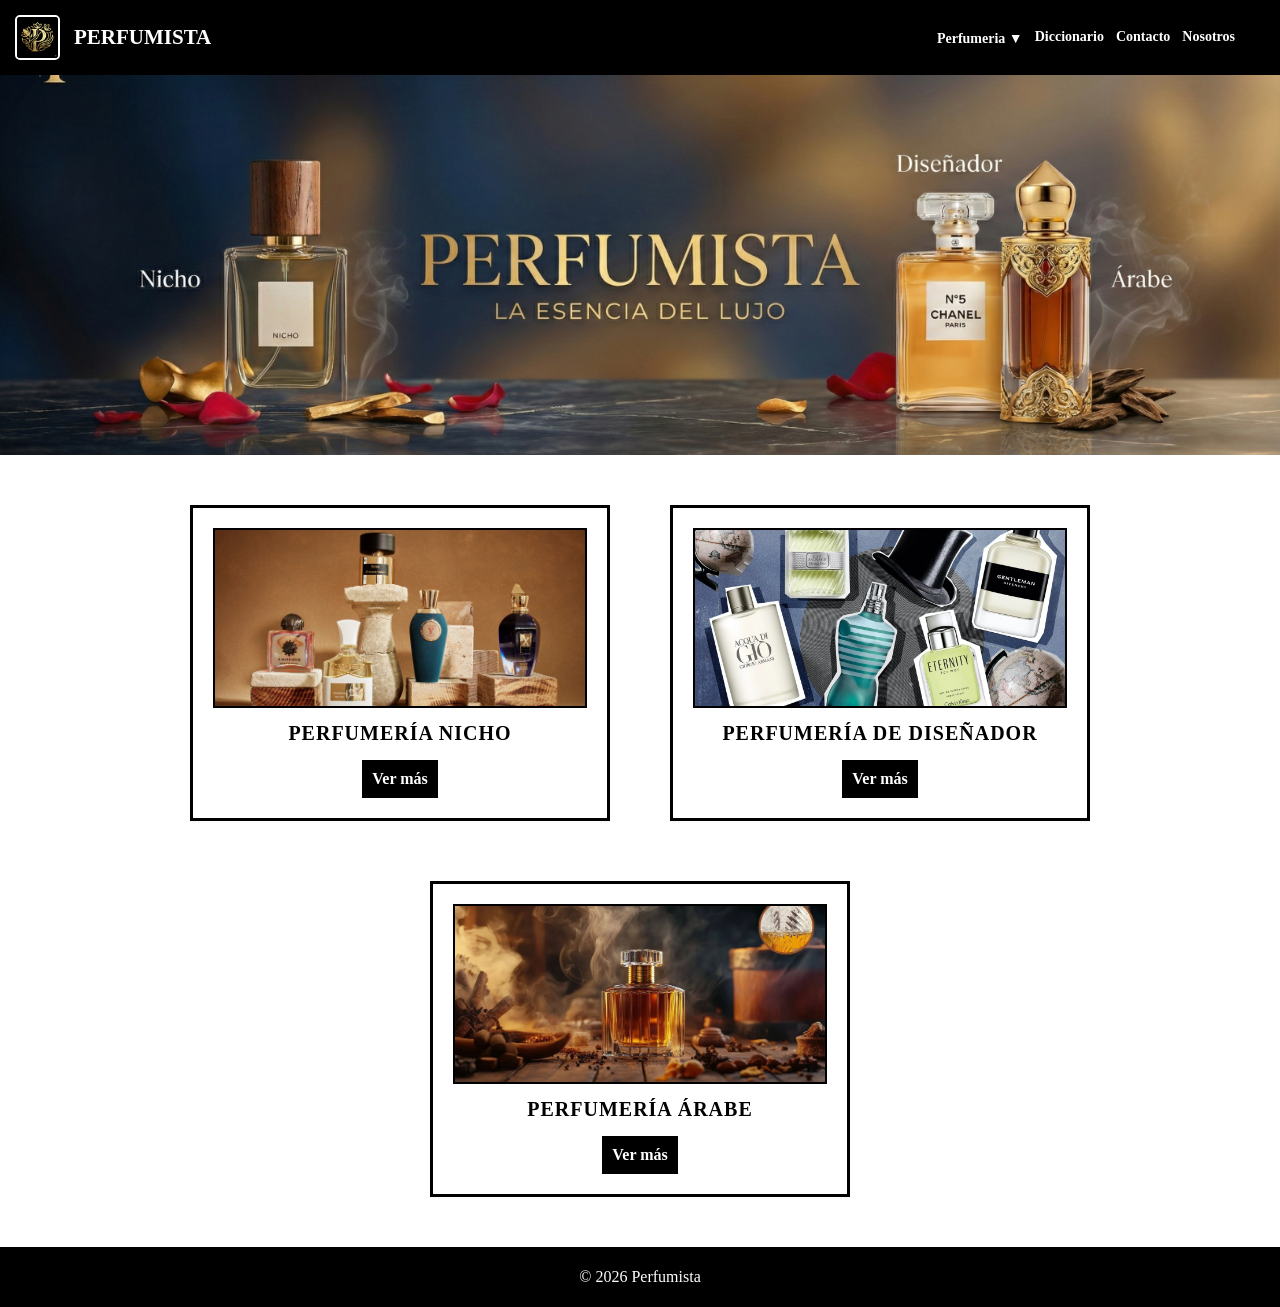
<file: index.html>
<!DOCTYPE html>
<html>
<head>
    <meta charset="UTF-8">
    <title>Inicio</title>
    <link rel="stylesheet" href="styles.css">
</head>

<body>

<header class="encabezado">
    <div class="encabezado-logo-contenedor">
        <img src="logo.png" class="encabezado-imagen">
        <div class="encabezado-logo"><a href="index.html">PERFUMISTA</a></div>
    </div>

<nav class="encabezado-menu">
    
    <div class="desplegable">
        <a href="#"> Perfumeria ▼</a>
        <ul class="submenu">
            <li><a href="familias olfativas.html">Familias</a></li>
            <li><a href="perfumistas.html">Perfumistas</a></li>
        </ul>
    </div>

    <a href="diccionario.html">Diccionario</a>
    <a href="Contacto.html">Contacto</a>
    <a href="sobre-nosotros.html">Nosotros</a>

</nav>
</header>



<section class="inicio-banner">
    <div class="slider-marco">
        <div class="slider-imagenes">
            <img src="banner1.png">
            <img src="banner2.png">
            <img src="banner3.png">
            <img src="banner4.png">
            <img src="banner5.png">
        </div>
    </div>
</section>




    <section>
        <div class="inicio">

<section>
    <div class="inicio">

        <article class="inicio-tarjeta">
            <img src="nicho.jpg" class="inicio-imagen">
            <h2>Perfumería Nicho</h2>
            <a href="categoria-nicho.html" class="inicio-boton">Ver más</a>
        </article>

        <article class="inicio-tarjeta">
            <img src="diseñador.jpg" class="inicio-imagen">
            <h2>Perfumería de Diseñador</h2>
            <a href="categoria-Diseñador.html" class="inicio-boton">Ver más</a>
        </article>

        <article class="inicio-tarjeta">
            <img src="arabe.jpg" class="inicio-imagen">
            <h2>Perfumería Árabe</h2>
            <a href="categoria-Arabe.html" class="inicio-boton">Ver más</a>
        </article>

    </div>
</section>


        </div>
    </section>



    <footer class="pie">
        <p>© 2026 Perfumista</p>
    </footer>

</body>
</html>
</file>
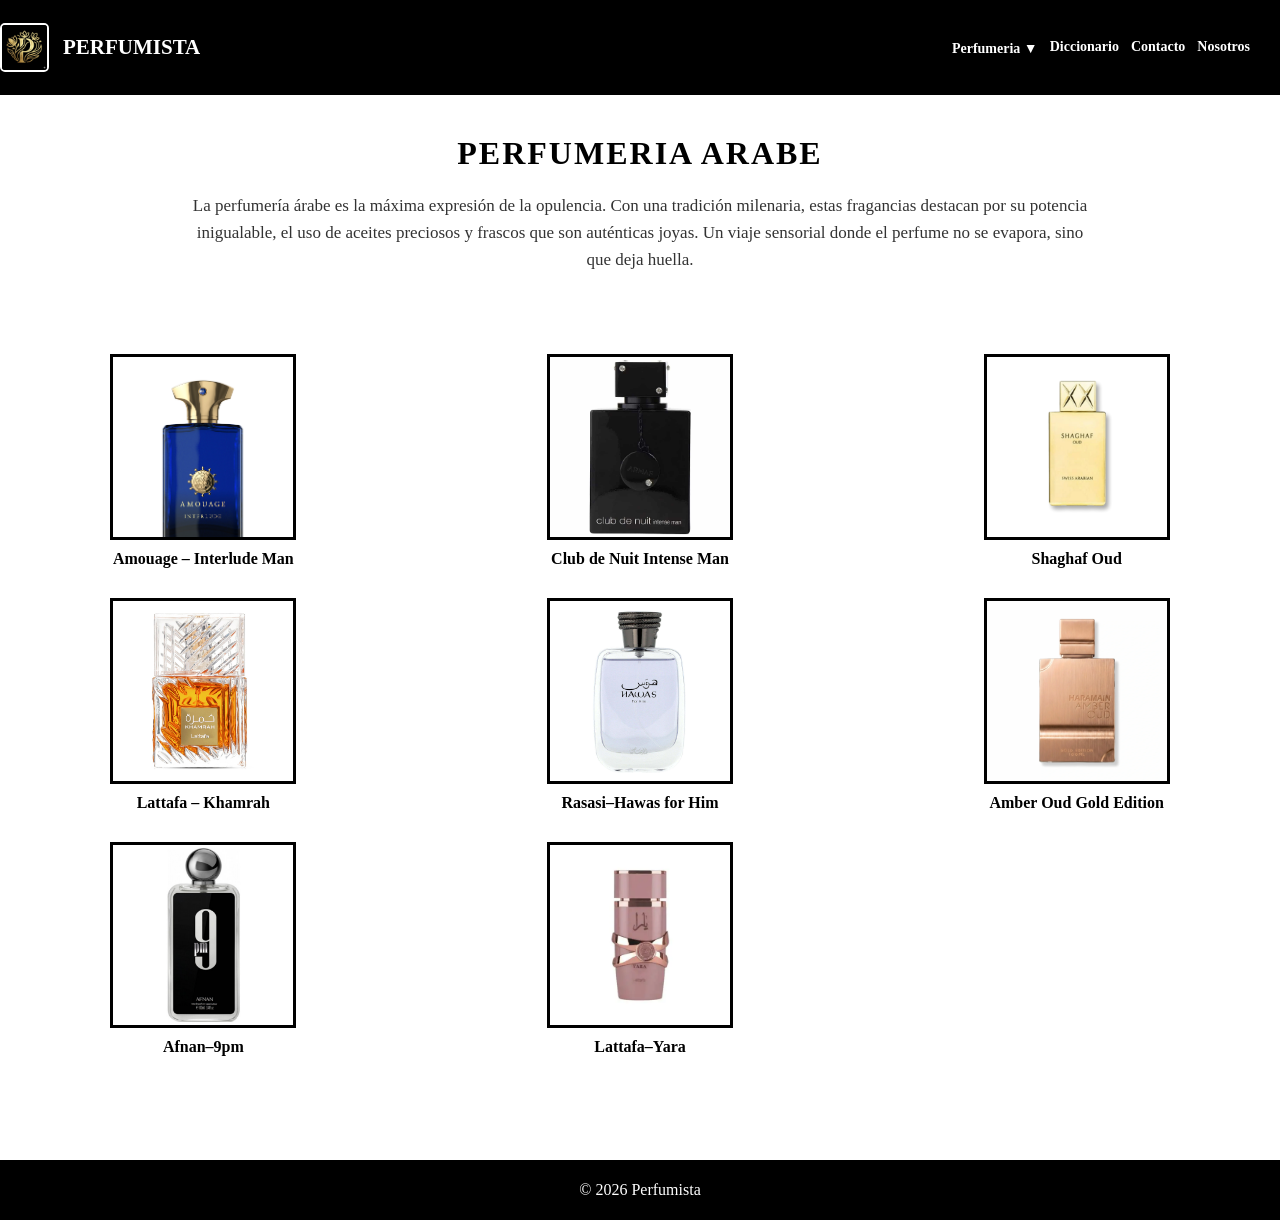
<file: categoria-Arabe.html>
<!DOCTYPE html>
<html>
<head>
    <meta charset="UTF-8">
    <title>Categoria Arabe</title>
    <link rel="stylesheet" href="categoria.css">
</head>
<body>

<header class="encabezado">
    <div class="encabezado-logo-contenedor">
        <img src="logo.png" class="encabezado-imagen">
        <div class="encabezado-logo"><a href="index.html">PERFUMISTA</a></div>
    </div>

<nav class="encabezado-menu">
    
    <div class="desplegable">
        <a href="#"> Perfumeria ▼</a>
        <ul class="submenu">
            <li><a href="familias olfativas.html">Familias</a></li>
            <li><a href="perfumistas.html">Perfumistas</a></li>
        </ul>
    </div>

    <a href="diccionario.html">Diccionario</a>
    <a href="Contacto.html">Contacto</a>
    <a href="sobre-nosotros.html">Nosotros</a>

</nav>
</header>

<section class="categoria-texto">
    <h2>Perfumeria Arabe</h2>
    <p>La perfumería árabe es la máxima expresión de la opulencia. 
        Con una tradición milenaria, estas fragancias destacan por su potencia inigualable, el uso de aceites preciosos y frascos que son auténticas joyas. 
        Un viaje sensorial donde el perfume no se evapora, sino que deja huella.</p>
</section>

<section class="categoria-imagenes">

    <div>
        <div class="cuadro-categoria">
            <img src="Amouage – Interlude Man.jpg" class="imagen-categoria">
        </div>
        <p class="texto-debajo">Amouage – Interlude Man</p>
    </div>

    <div >
        <div class="cuadro-categoria">
            <img src="Armaf – Club de Nuit Intense Man.jpeg" class="imagen-categoria">
        </div>
        <p class="texto-debajo">Club de Nuit Intense Man</p>
    </div>

    <div>
        <div class="cuadro-categoria">
            <img src="Swiss Arabian – Shaghaf Oud.png" class="imagen-categoria">
        </div>
        <p class="texto-debajo">Shaghaf Oud</p>
    </div>

    <div>
        <div class="cuadro-categoria">
            <img src="Lattafa – Khamrah.jpg" class="imagen-categoria">
        </div>
        <p class="texto-debajo">Lattafa – Khamrah</p>
    </div>

        <div>
        <div class="cuadro-categoria">
            <img src="Rasasi – Hawas for Him.jpeg" class="imagen-categoria">
        </div>
        <p class="texto-debajo">Rasasi–Hawas for Him</p>
    </div>

        <div>
        <div class="cuadro-categoria">
            <img src="Amber Oud Gold Edition.jpg" class="imagen-categoria">
        </div>
        <p class="texto-debajo">Amber Oud Gold Edition</p>
    </div>

        <div>
        <div class="cuadro-categoria">
            <img src="9 pm.jpg" class="imagen-categoria">
        </div>
        <p class="texto-debajo">Afnan–9pm</p>
    </div>

        <div>
        <div class="cuadro-categoria">
            <img src="Lattafa – Yara.jpg" class="imagen-categoria">
        </div>
        <p class="texto-debajo">Lattafa–Yara</p>
    </div>



</section>

<footer class="pie">
    <p>© 2026 Perfumista</p>
</footer>

</body>
</html>
</file>
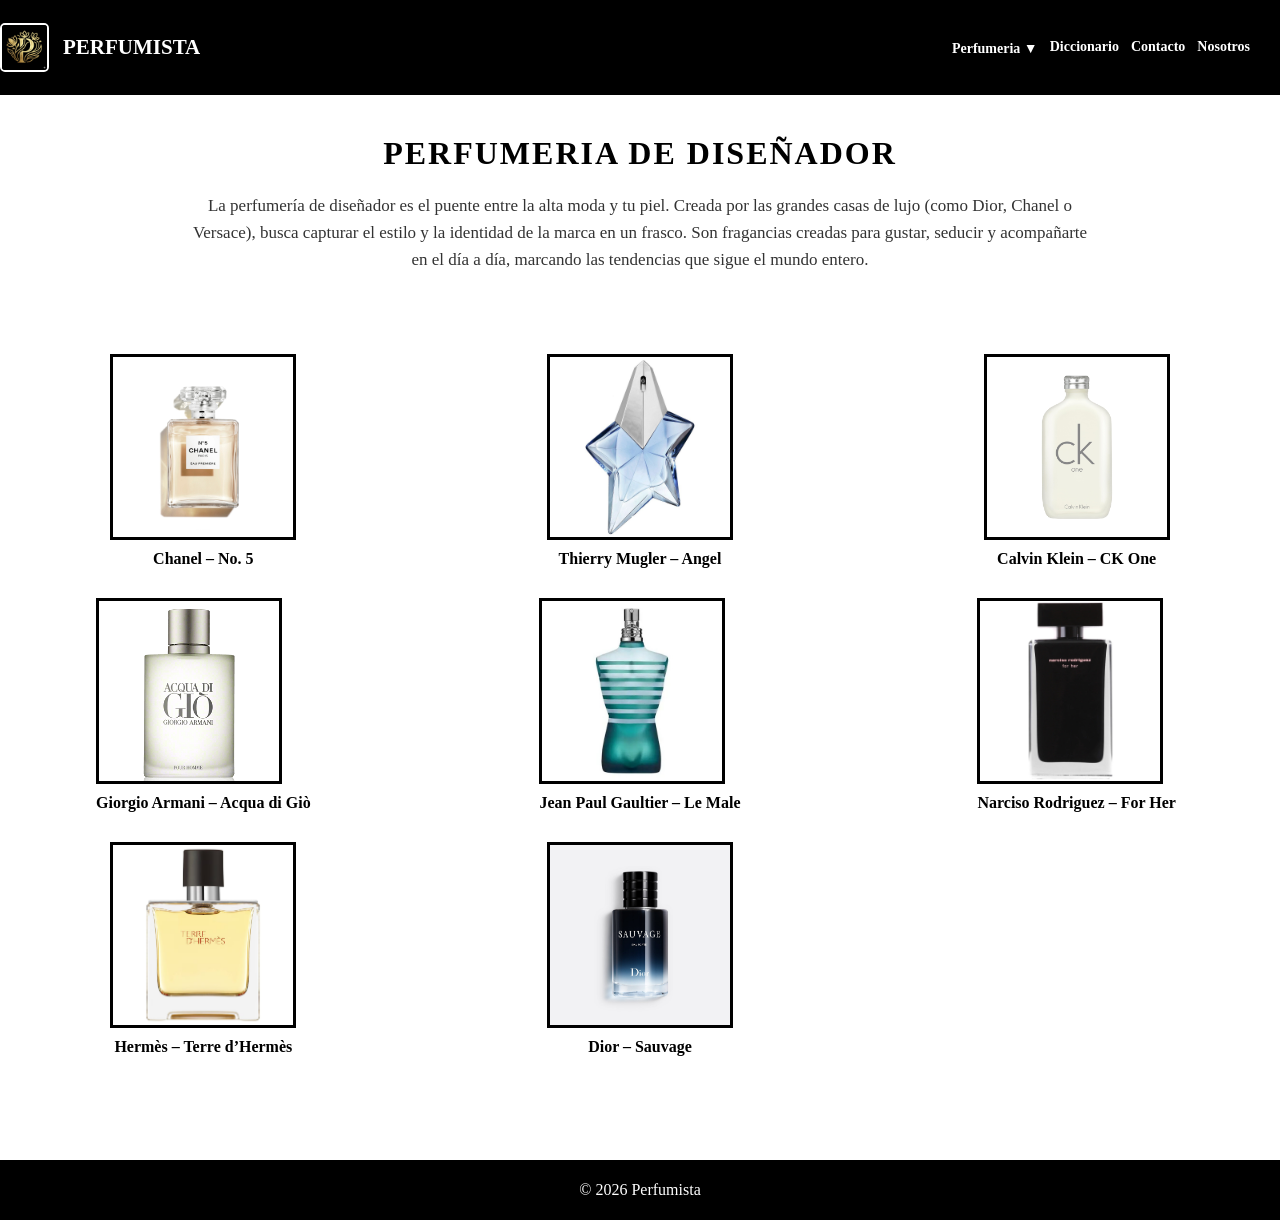
<file: categoria-Diseñador.html>
<!DOCTYPE html>
<html>
<head>
    <meta charset="UTF-8">
    <title>Categoria Diseñador</title>
    <link rel="stylesheet" href="categoria.css">
</head>
<body>

<header class="encabezado">
    <div class="encabezado-logo-contenedor">
        <img src="logo.png" class="encabezado-imagen">
        <div class="encabezado-logo"><a href="index.html">PERFUMISTA</a></div>
    </div>

<nav class="encabezado-menu">
    
    <div class="desplegable">
        <a href="#"> Perfumeria ▼</a>
        <ul class="submenu">
            <li><a href="familias olfativas.html">Familias</a></li>
            <li><a href="perfumistas.html">Perfumistas</a></li>
        </ul>
    </div>

    <a href="diccionario.html">Diccionario</a>
    <a href="Contacto.html">Contacto</a>
    <a href="sobre-nosotros.html">Nosotros</a>

</nav>
</header>
<section class="categoria-texto">
    <h2>Perfumeria de Diseñador</h2>
    <p>La perfumería de diseñador es el puente entre la alta moda y tu piel. Creada por las grandes casas de lujo (como Dior, Chanel o Versace), 
        busca capturar el estilo y la identidad de la marca en un frasco. 
        Son fragancias creadas para gustar, seducir y acompañarte en el día a día, 
        marcando las tendencias que sigue el mundo entero.</p>
</section>

<section class="categoria-imagenes">

    <div>
        <div class="cuadro-categoria">
            <img src="Chanel-–-No.-5.jpg" class="imagen-categoria">
        </div>
        <p class="texto-debajo">Chanel – No. 5</p>
    </div>

    <div >
        <div class="cuadro-categoria">
            <img src="Thierry Mugler – Angel.jpg" class="imagen-categoria">
        </div>
        <p class="texto-debajo">Thierry Mugler – Angel</p>
    </div>

    <div>
        <div class="cuadro-categoria">
            <img src="Calvin Klein – CK One.jpg" class="imagen-categoria">
        </div>
        <p class="texto-debajo">Calvin Klein – CK One</p>
    </div>

    <div>
        <div class="cuadro-categoria">
            <img src="Giorgio Armani – Acqua di Giò.png" class="imagen-categoria">
        </div>
        <p class="texto-debajo">Giorgio Armani – Acqua di Giò</p>
    </div>

      <div>
        <div class="cuadro-categoria">
            <img src="Jean Paul Gaultier – Le Male.jpg" class="imagen-categoria">
        </div>
        <p class="texto-debajo">Jean Paul Gaultier – Le Male</p>
    </div>

      <div>
        <div class="cuadro-categoria">
            <img src="Narciso Rodriguez – For Her.jpg" class="imagen-categoria">
        </div>
        <p class="texto-debajo">Narciso Rodriguez – For Her</p>
    </div>

      <div>
        <div class="cuadro-categoria">
            <img src="Hermès – Terre d’Hermès.jpg" class="imagen-categoria">
        </div>
        <p class="texto-debajo">Hermès – Terre d’Hermès</p>
    </div>

      <div>
        <div class="cuadro-categoria">
            <img src="Dior – Sauvage.jpg" class="imagen-categoria">
        </div>
        <p class="texto-debajo">Dior – Sauvage</p>
    </div>



</section>

<footer class="pie">
    <p>© 2026 Perfumista</p>
</footer>

</body>
</html>
</file>
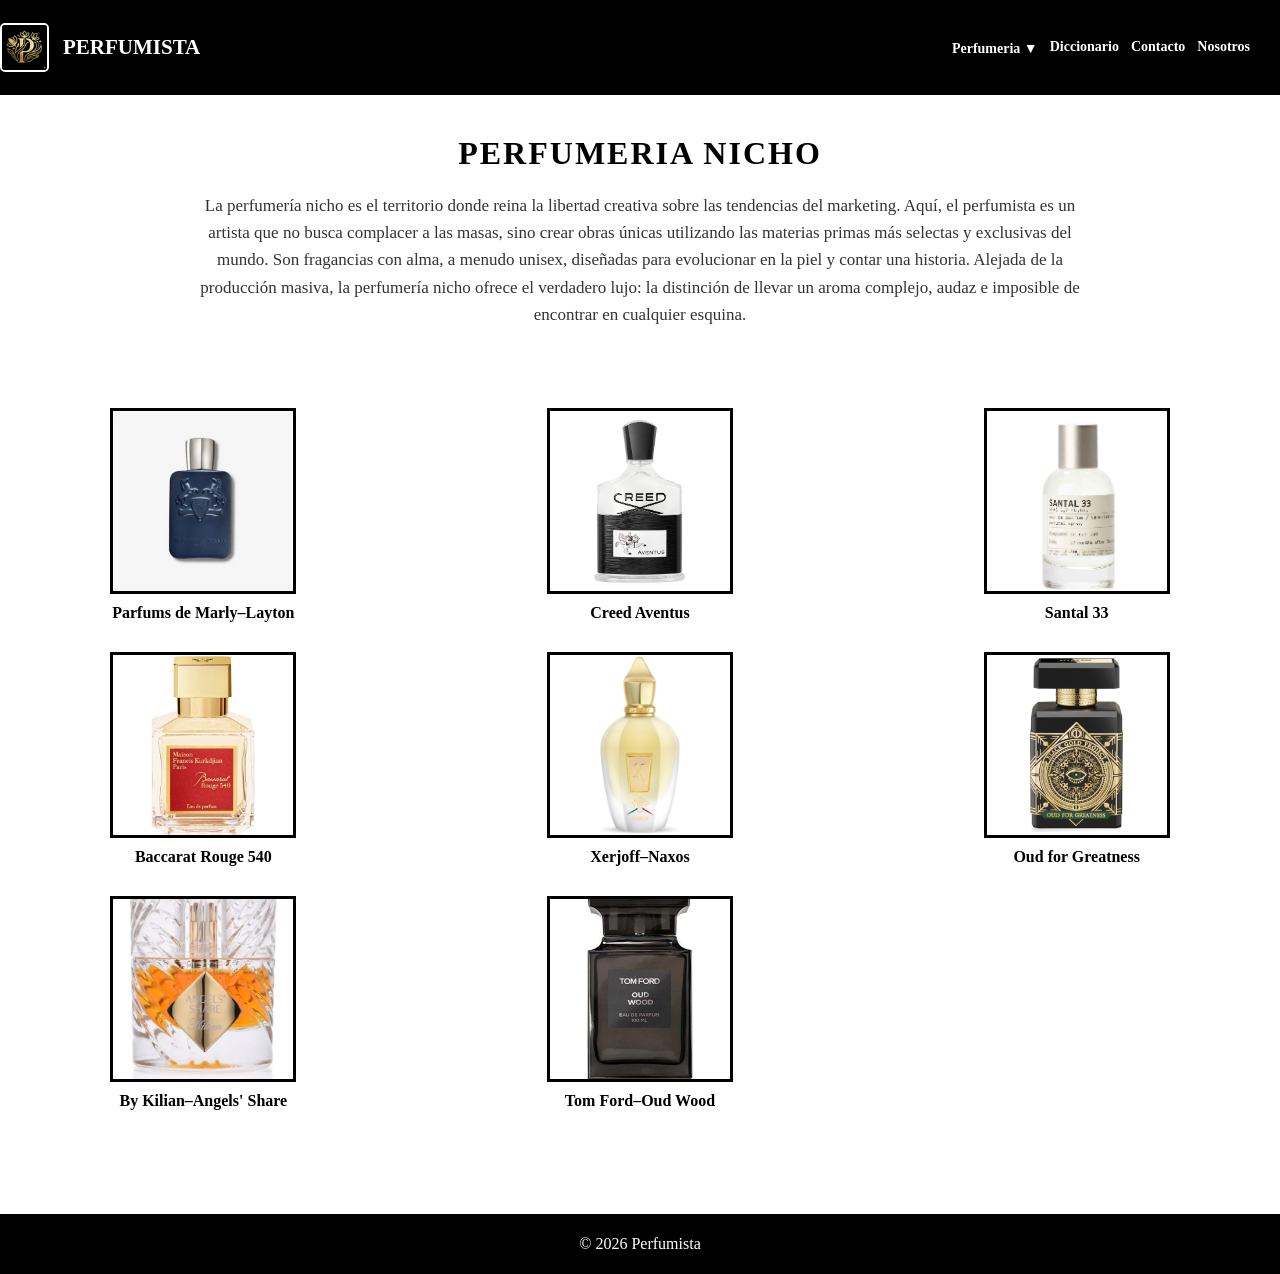
<file: categoria-nicho.html>
<!DOCTYPE html>
<html>
<head>
    <meta charset="UTF-8">
    <title>Categoria Nicho</title>
    <link rel="stylesheet" href="categoria.css">
</head>
<body>

<header class="encabezado">
    <div class="encabezado-logo-contenedor">
        <img src="logo.png" class="encabezado-imagen">
        <div class="encabezado-logo"><a href="index.html">PERFUMISTA</a></div>
    </div>

<nav class="encabezado-menu">
    
    <div class="desplegable">
        <a href="#"> Perfumeria ▼</a>
        <ul class="submenu">
            <li><a href="familias olfativas.html">Familias</a></li>
            <li><a href="perfumistas.html">Perfumistas</a></li>
        </ul>
    </div>

    <a href="diccionario.html">Diccionario</a>
    <a href="Contacto.html">Contacto</a>
    <a href="sobre-nosotros.html">Nosotros</a>

</nav>
</header>
<section class="categoria-texto">
    <h1>Perfumeria Nicho</h1>
    <p>La perfumería nicho es el territorio donde reina la libertad creativa sobre las tendencias del marketing. Aquí, el perfumista es un artista que
     no busca complacer a las masas, sino crear obras únicas utilizando las materias primas más selectas y exclusivas del mundo.
     Son fragancias con alma, a menudo unisex, diseñadas para evolucionar en la piel y contar una historia. Alejada de la producción masiva, 
     la perfumería nicho ofrece el verdadero lujo: la distinción de llevar un aroma complejo, audaz e imposible de encontrar en cualquier esquina.</p>
</section>

<section class="categoria-imagenes">

    <div>
        <div class="cuadro-categoria">
            <img src="Parfums de Marly – Layton.jpg" class="imagen-categoria">
        </div>
        <p class="texto-debajo">Parfums de Marly–Layton</p>
    </div>

    <div >
        <div class="cuadro-categoria">
            <img src="Creed Aventus.jpg" class="imagen-categoria">
        </div>
        <p class="texto-debajo">Creed Aventus</p>
    </div>

    <div>
        <div class="cuadro-categoria">
            <img src="Santal 33.jpg" class="imagen-categoria">
        </div>
        <p class="texto-debajo">Santal 33</p>
    </div>

    <div>
        <div class="cuadro-categoria">
            <img src="Baccarat-Rouge-540.jpg" class="imagen-categoria">
        </div>
        <p class="texto-debajo">Baccarat Rouge 540</p>
    </div>

    
    <div>
        <div class="cuadro-categoria">
            <img src="Xerjoff – Naxos.png" class="imagen-categoria">
        </div>
        <p class="texto-debajo">Xerjoff–Naxos</p>
    </div>

    <div>
        <div class="cuadro-categoria">
            <img src="Initio Parfums – Oud for Greatness.jpg" class="imagen-categoria">
        </div>
        <p class="texto-debajo">Oud for Greatness</p>
    </div>

    <div>
        <div class="cuadro-categoria">
            <img src="By Kilian – Angels' Share.jpg" class="imagen-categoria">
        </div>
        <p class="texto-debajo">By Kilian–Angels' Share</p>
    </div>

    <div class="tarjeta-categoria">
        <div class="cuadro-categoria">
            <img src="Tom Ford–Oud Wood.jpg" class="imagen-categoria">
        </div>
        <p class="texto-debajo">Tom Ford–Oud Wood</p>
    </div>


    

    



</section>

<footer class="pie">
    <p>© 2026 Perfumista</p>
</footer>

</body>
</html>
</file>
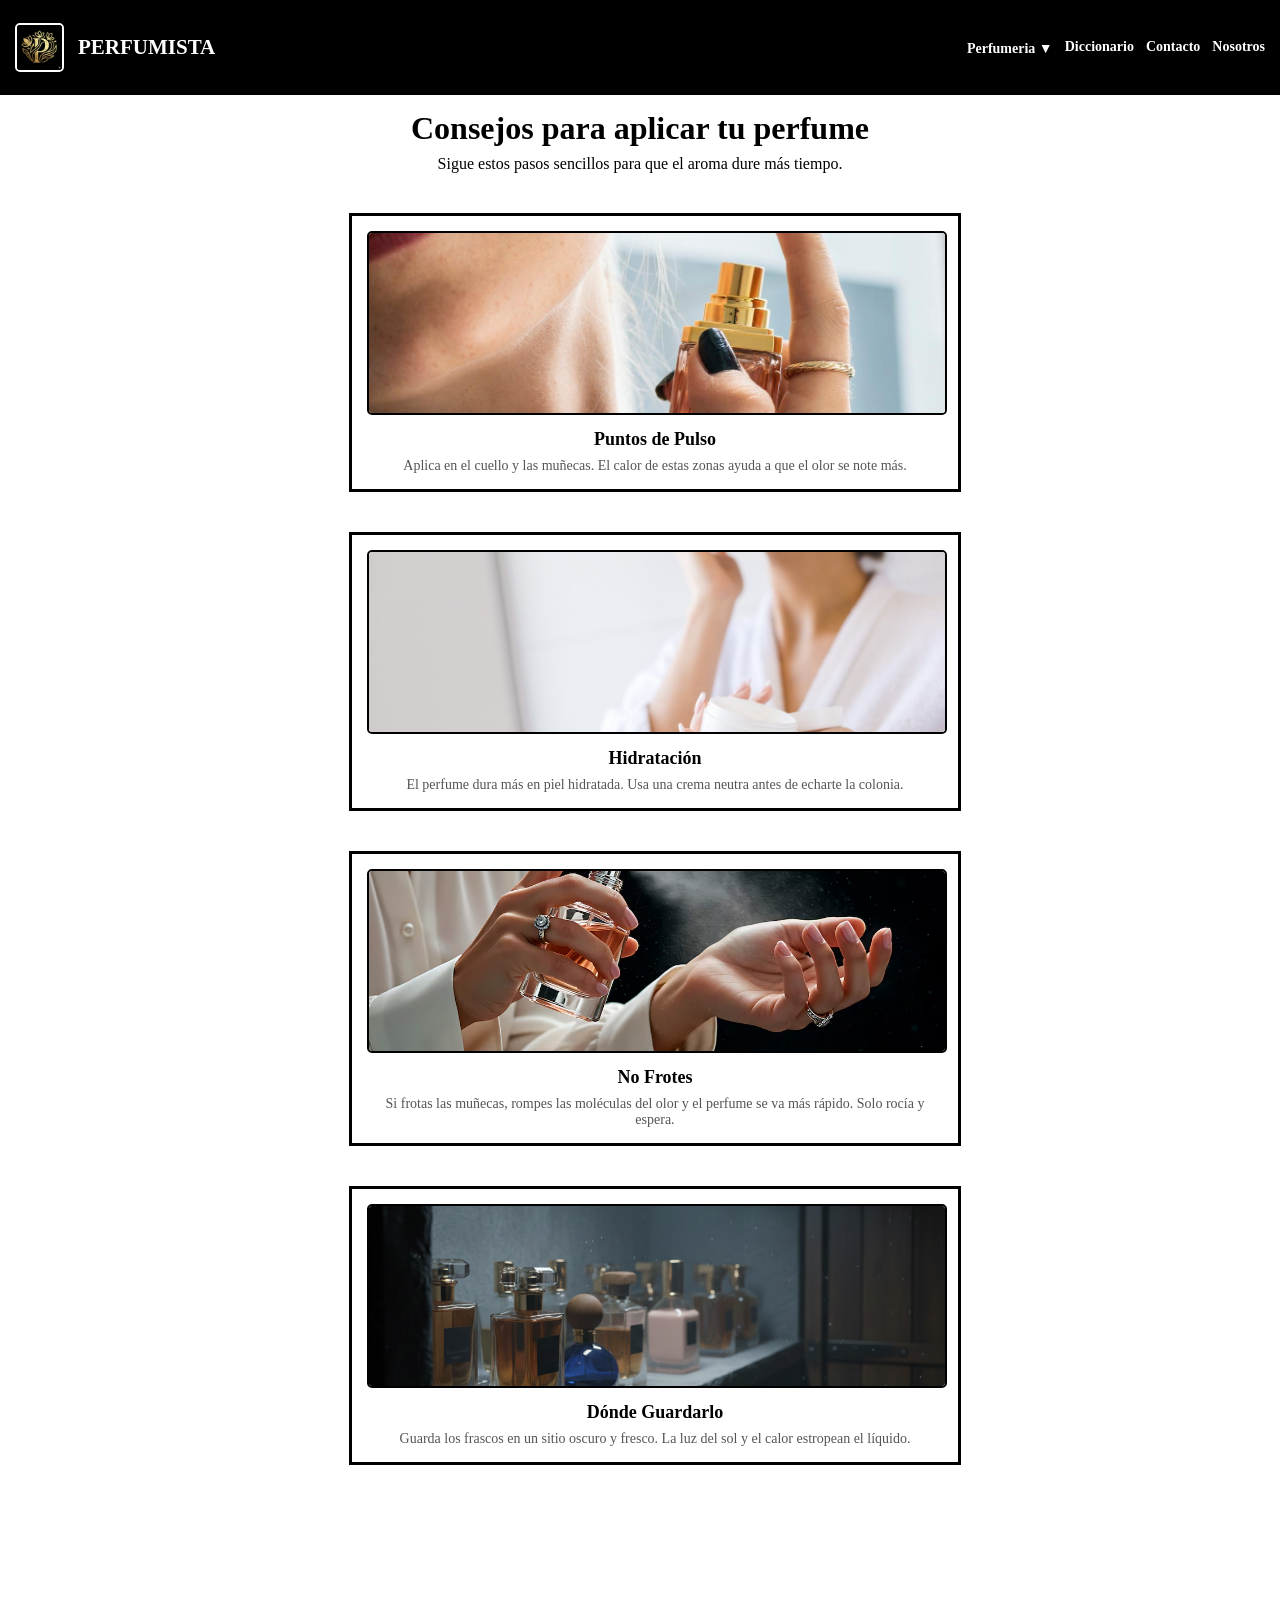
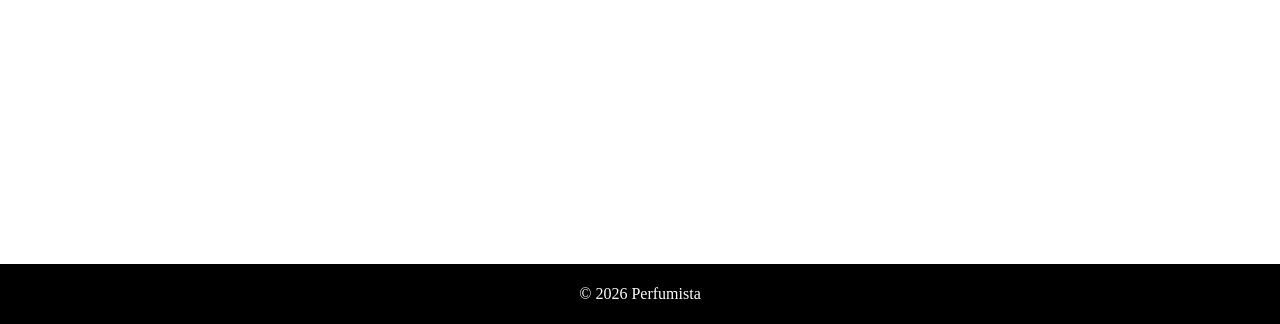
<file: consejos.html>
<!DOCTYPE html>
<html>
<head>
    <meta charset="UTF-8">
    <title>Consejos de Uso</title>
    <link rel="stylesheet" href="consejos.css">
</head>
<body>
<header class="encabezado">
    <div class="encabezado-logo-contenedor">
        <img src="logo.png" class="encabezado-imagen">
        <div class="encabezado-logo"><a href="index.html">PERFUMISTA</a></div>
    </div>

<nav class="encabezado-menu">
    
    <div class="desplegable">
        <a href="#"> Perfumeria ▼</a>
        <ul class="submenu">
            <li><a href="familias olfativas.html">Familias</a></li>
            <li><a href="perfumistas.html">Perfumistas</a></li>
        </ul>
    </div>

    <a href="diccionario.html">Diccionario</a>
    <a href="Contacto.html">Contacto</a>
    <a href="sobre-nosotros.html">Nosotros</a>

</nav>
</header>


    <div class="contenedor-titulo">
        <h1>Consejos para aplicar tu perfume</h1>
        <p>Sigue estos pasos sencillos para que el aroma dure más tiempo.</p>
    </div>

    <section class="contenedor-consejos">
        
        <div class="tarjeta">
            <img src="puntos.jpg" >
            <h3>Puntos de Pulso</h3>
            <p>Aplica en el cuello y las muñecas. El calor de estas zonas ayuda a que el olor se note más.</p>
        </div>

        <div class="tarjeta">
            <img src="hidratacion.jpg" >
            <h3>Hidratación</h3>
            <p>El perfume dura más en piel hidratada. Usa una crema neutra antes de echarte la colonia.</p>
        </div>

        <div class="tarjeta">
            <img src="frotar.jpg">
            <h3>No Frotes</h3>
            <p>Si frotas las muñecas, rompes las moléculas del olor y el perfume se va más rápido. Solo rocía y espera.</p>
        </div>

        <div class="tarjeta">
            <img src="sitio.png" >
            <h3>Dónde Guardarlo</h3>
            <p>Guarda los frascos en un sitio oscuro y fresco. La luz del sol y el calor estropean el líquido.</p>
        </div>

    </section>

    <footer class="pie">
        <p>© 2026 Perfumista</p>
    </footer>

</body>
</html>
</file>
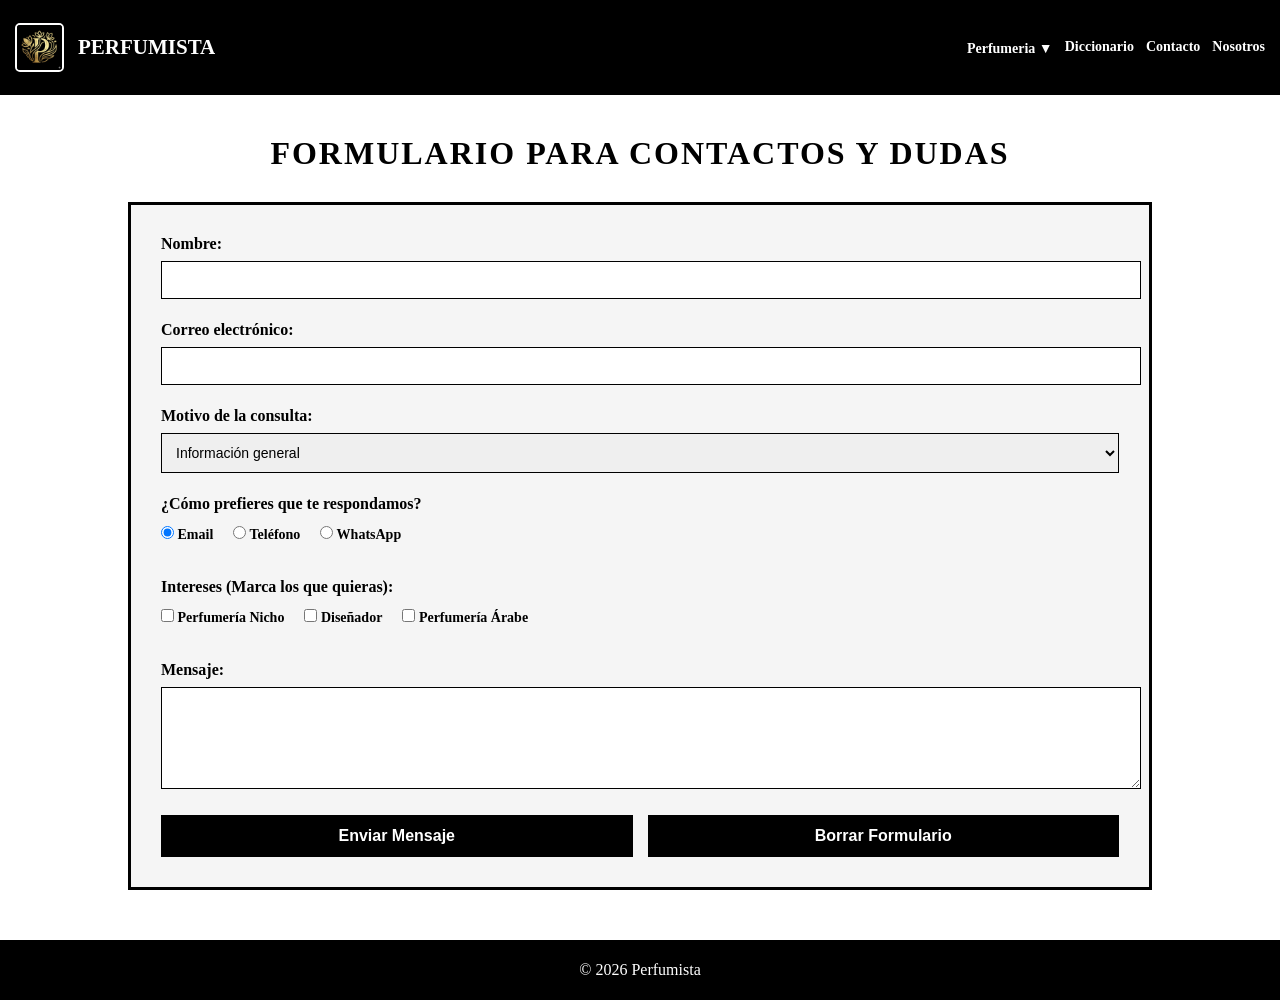
<file: Contacto.html>
<!DOCTYPE html>
<html>
<head>
    <meta charset="UTF-8">
    <title>Contacto</title>
    <link rel="stylesheet" href="contacto.css">
</head>
<body>
<header class="encabezado">
    <div class="encabezado-logo-contenedor">
        <img src="logo.png" class="encabezado-imagen">
        <div class="encabezado-logo"><a href="index.html">PERFUMISTA</a></div>
    </div>

<nav class="encabezado-menu">
    
    <div class="desplegable">
        <a href="#"> Perfumeria ▼</a>
        <ul class="submenu">
            <li><a href="familias olfativas.html">Familias</a></li>
            <li><a href="perfumistas.html">Perfumistas</a></li>
        </ul>
    </div>

    <a href="diccionario.html">Diccionario</a>
    <a href="Contacto.html">Contacto</a>
    <a href="sobre-nosotros.html">Nosotros</a>

</nav>
</header>


<div class="contenido-contacto">
        
    <h1 class="contacto-titulo">Formulario para contactos y dudas</h1>

    <form class="formulario-basico" action="#" method="post">
        
        <div class="campo">
            <label>Nombre:</label>
            <input type="text">
        </div>

        <div class="campo">
            <label>Correo electrónico:</label>
            <input type="email">
        </div>

        <div class="campo">
            <label>Motivo de la consulta:</label>
            <select name="motivo">
                <option value="general">Información general</option>
                <option value="pedido">Asesoramiento de perfumes</option>
                <option value="reclamacion">Colaboraciones o negocios </option>
            </select>
        </div>

        <div class="campo">
            <label>¿Cómo prefieres que te respondamos?</label>
            <div class="contenedor-opciones">
                <label class="opcion-radio">
                    <input type="radio" name="preferencia" value="email" checked> Email
                </label>
                <label class="opcion-radio">
                    <input type="radio" name="preferencia" value="telefono"> Teléfono
                </label>
                <label class="opcion-radio">
                    <input type="radio" name="preferencia" value="whatsapp"> WhatsApp
                </label>
            </div>
        </div>

        <div class="campo">
            <label>Intereses (Marca los que quieras):</label>
            <div class="contenedor-opciones">
                <label class="opcion-check">
                    <input type="checkbox" name="interes" value="nicho"> Perfumería Nicho
                </label>
                <label class="opcion-check">
                    <input type="checkbox" name="interes" value="disenador"> Diseñador
                </label>
                <label class="opcion-check">
                    <input type="checkbox" name="interes" value="arabe"> Perfumería Árabe
                </label>
            </div>
        </div>

        <div class="campo">
            <label>Mensaje:</label>
            <textarea rows="5"></textarea>
        </div>

        <div class="contenedor-botones">
            <button type="submit" class="boton-enviar">Enviar Mensaje</button>
            <button type="reset" class="boton-reset">Borrar Formulario</button>
        </div>

    </form>

</div>

<footer class="pie">
    <p>© 2026 Perfumista</p>
</footer>

</body>
</html>
</file>
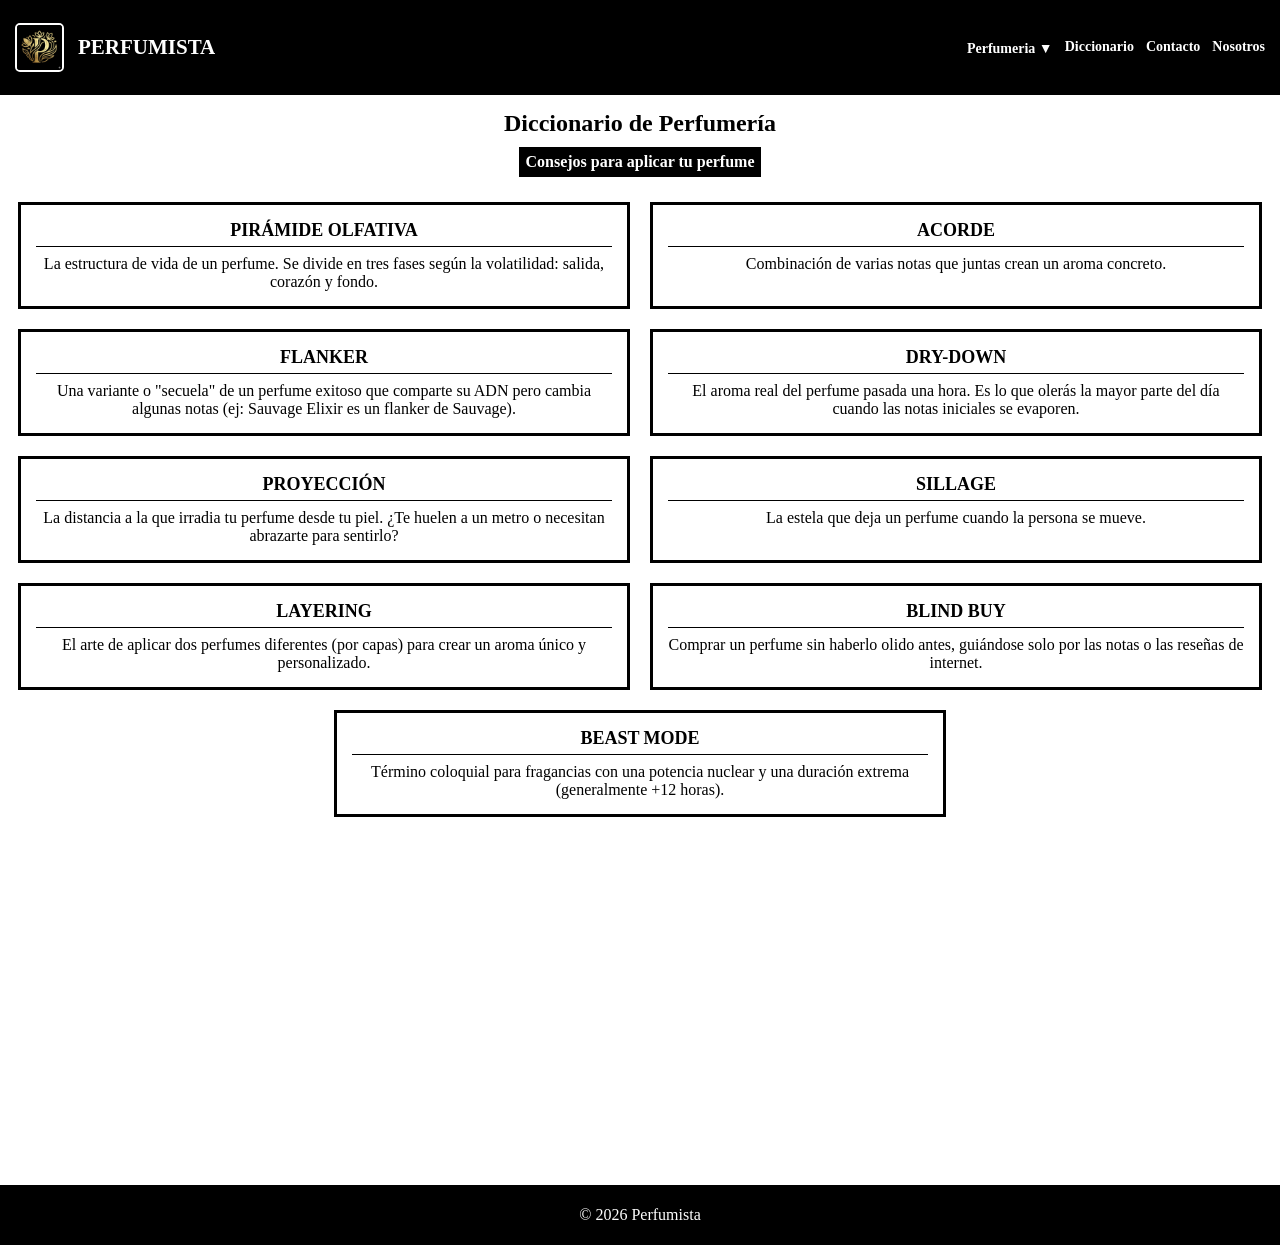
<file: diccionario.html>
<!DOCTYPE html>
<html>
<head>
    <meta charset="UTF-8">
    <title>Diccionario de Perfumería</title>
    <link rel="stylesheet" href="diccionario.css">
</head>
<body>

<header class="encabezado">
    <div class="encabezado-logo-contenedor">
        <img src="logo.png" class="encabezado-imagen">
        <div class="encabezado-logo"><a href="index.html">PERFUMISTA</a></div>
    </div>

<nav class="encabezado-menu">
    
    <div class="desplegable">
        <a href="#"> Perfumeria ▼</a>
        <ul class="submenu">
            <li><a href="familias olfativas.html">Familias</a></li>
            <li><a href="perfumistas.html">Perfumistas</a></li>
        </ul>
    </div>

    <a href="diccionario.html">Diccionario</a>
    <a href="Contacto.html">Contacto</a>
    <a href="sobre-nosotros.html">Nosotros</a>

</nav>
</header>

<section class="categoria-texto">
    <h2>Diccionario de Perfumería</h2>

    <a href="consejos.html" class="boton-consejos">
        Consejos para aplicar tu perfume
    </a>
</section>


<section class="contenedor-diccionario">

    <div class="caja-diccionario">
        <h3>PIRÁMIDE OLFATIVA</h3>
        <p>La estructura de vida de un perfume. Se divide en tres fases según la volatilidad: salida, corazón y fondo.</p>
    </div>

    <div class="caja-diccionario">
        <h3>ACORDE</h3>
        <p>Combinación de varias notas que juntas crean un aroma concreto.</p>
    </div>

    <div class="caja-diccionario">
        <h3>FLANKER</h3>
        <p>Una variante o "secuela" de un perfume exitoso que comparte su ADN pero cambia algunas notas (ej: Sauvage Elixir es un flanker de Sauvage).</p>
    </div>

    <div class="caja-diccionario">
        <h3>DRY-DOWN</h3>
        <p>El aroma real del perfume pasada una hora. Es lo que olerás la mayor parte del día cuando las notas iniciales se evaporen.</p>
    </div>

    <div class="caja-diccionario">
        <h3>PROYECCIÓN</h3>
        <p>La distancia a la que irradia tu perfume desde tu piel. ¿Te huelen a un metro o necesitan abrazarte para sentirlo?</p>
    </div>

    <div class="caja-diccionario">
        <h3>Sillage</h3>
        <p>La estela que deja un perfume cuando la persona se mueve.</p>
    </div>

    <div class="caja-diccionario">
        <h3>LAYERING</h3>
        <p>El arte de aplicar dos perfumes diferentes (por capas) para crear un aroma único y personalizado.</p>
    </div>

    <div class="caja-diccionario">
        <h3>BLIND BUY</h3>
        <p>Comprar un perfume sin haberlo olido antes, guiándose solo por las notas o las reseñas de internet.</p>
    </div>

     <div class="caja-diccionario">
        <h3>BEAST MODE</h3>
        <p>Término coloquial para fragancias con una potencia nuclear y una duración extrema (generalmente +12 horas).</p>
    </div>

</section>

<footer class="pie">
    <p>© 2026 Perfumista</p>
</footer>

</body>
</html>
</file>
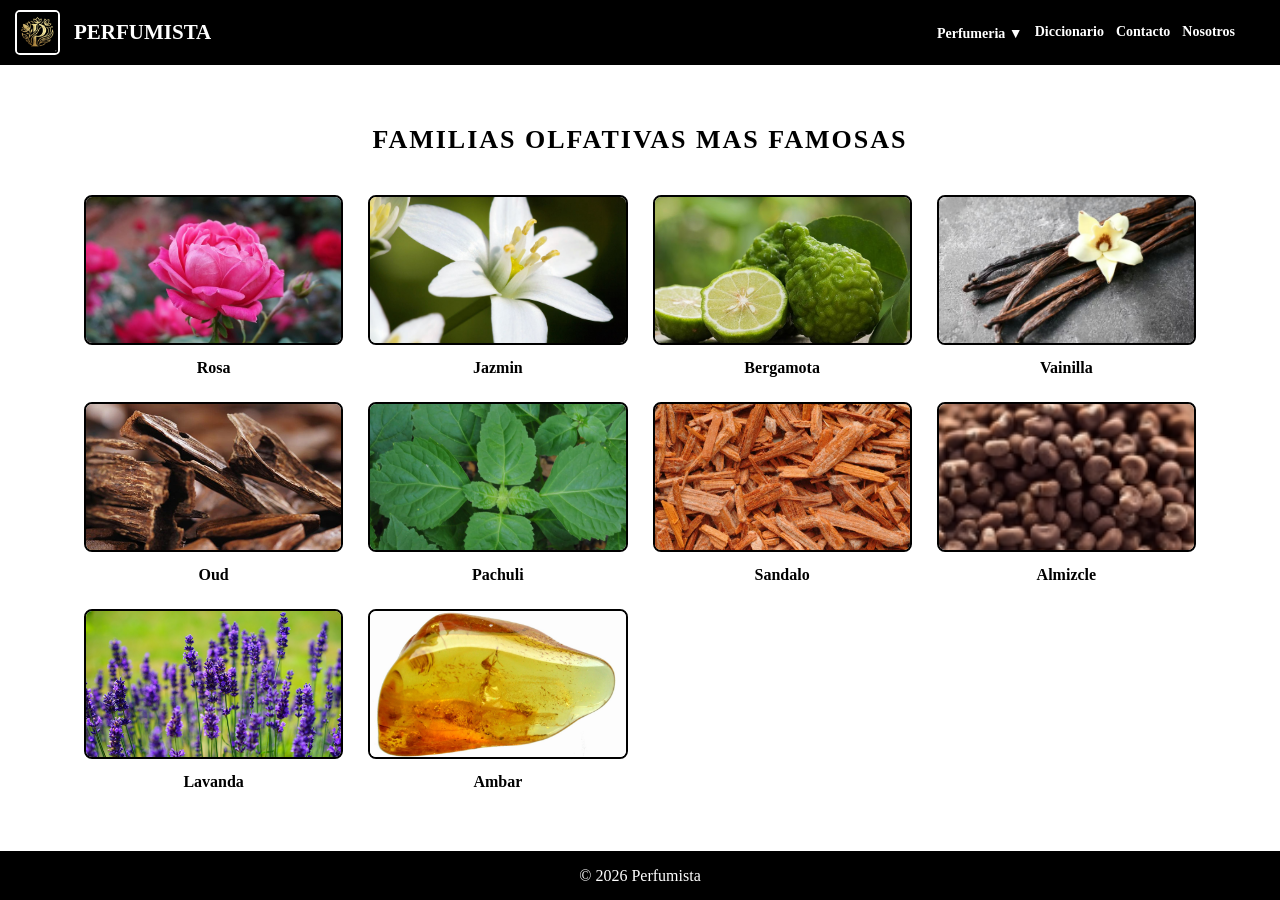
<file: familias olfativas.html>
<!DOCTYPE html>
<html>
<head>
    <meta charset="UTF-8">
    <title>Familias Olfativas</title>
    <link rel="stylesheet" href="estilosfamilia.css">
</head>

<body>
<header class="encabezado">
    <div class="encabezado-logo-contenedor">
        <img src="logo.png" class="encabezado-imagen">
        <div class="encabezado-logo"><a href="index.html">PERFUMISTA</a></div>
    </div>

<nav class="encabezado-menu">
    
    <div class="desplegable">
        <a href="#"> Perfumeria ▼</a>
        <ul class="submenu">
            <li><a href="familias olfativas.html">Familias</a></li>
            <li><a href="perfumistas.html">Perfumistas</a></li>
        </ul>
    </div>

    <a href="diccionario.html">Diccionario</a>
    <a href="Contacto.html">Contacto</a>
    <a href="sobre-nosotros.html">Nosotros</a>

</nav>
</header>



    <section id="familias" class="familias">
        
       
            <p class="familias-titulo">familias olfativas mas famosas</p>

        <div class="familias-grid">

            <div class="familia-item">
                <img src="rosa.jpg" class="familia-imagen">
                <p class="familia-texto">Rosa</p>
            </div>

            <div class="familia-item">
                <img src="jazmin.jpg" class="familia-imagen">
                <p class="familia-texto">Jazmin</p>
            </div>

            <div class="familia-item">
                <img src="bergamota.jpg" class="familia-imagen">
                <p class="familia-texto">Bergamota</p>
            </div>

            <div class="familia-item">
                <img src="vainilla.jpg" class="familia-imagen">
                <p class="familia-texto">Vainilla</p>
            </div>

            <div class="familia-item">
                <img src="oud.jpg" class="familia-imagen">
                <p class="familia-texto">Oud</p>
            </div>

            <div class="familia-item">
                <img src="pachuli.jpg" class="familia-imagen">
                <p class="familia-texto">Pachuli</p>
            </div>

            <div class="familia-item">
                <img src="sandalo.jpg" class="familia-imagen">
                <p class="familia-texto">Sandalo</p>
            </div>

            <div class="familia-item">
                <img src="almizcle.jpg" class="familia-imagen">
                <p class="familia-texto">Almizcle</p>
            </div>

            <div class="familia-item">
                <img src="lavanda.jpg" class="familia-imagen">
                <p class="familia-texto">Lavanda</p>
            </div>

            <div class="familia-item">
                <img src="ambar.jpg" class="familia-imagen">
                <p class="familia-texto">Ambar</p>
            </div>

        </div>
    </section>


    <footer class="pie">
        <p>© 2026 Perfumista</p>
    </footer>

</body>
</html>
</file>
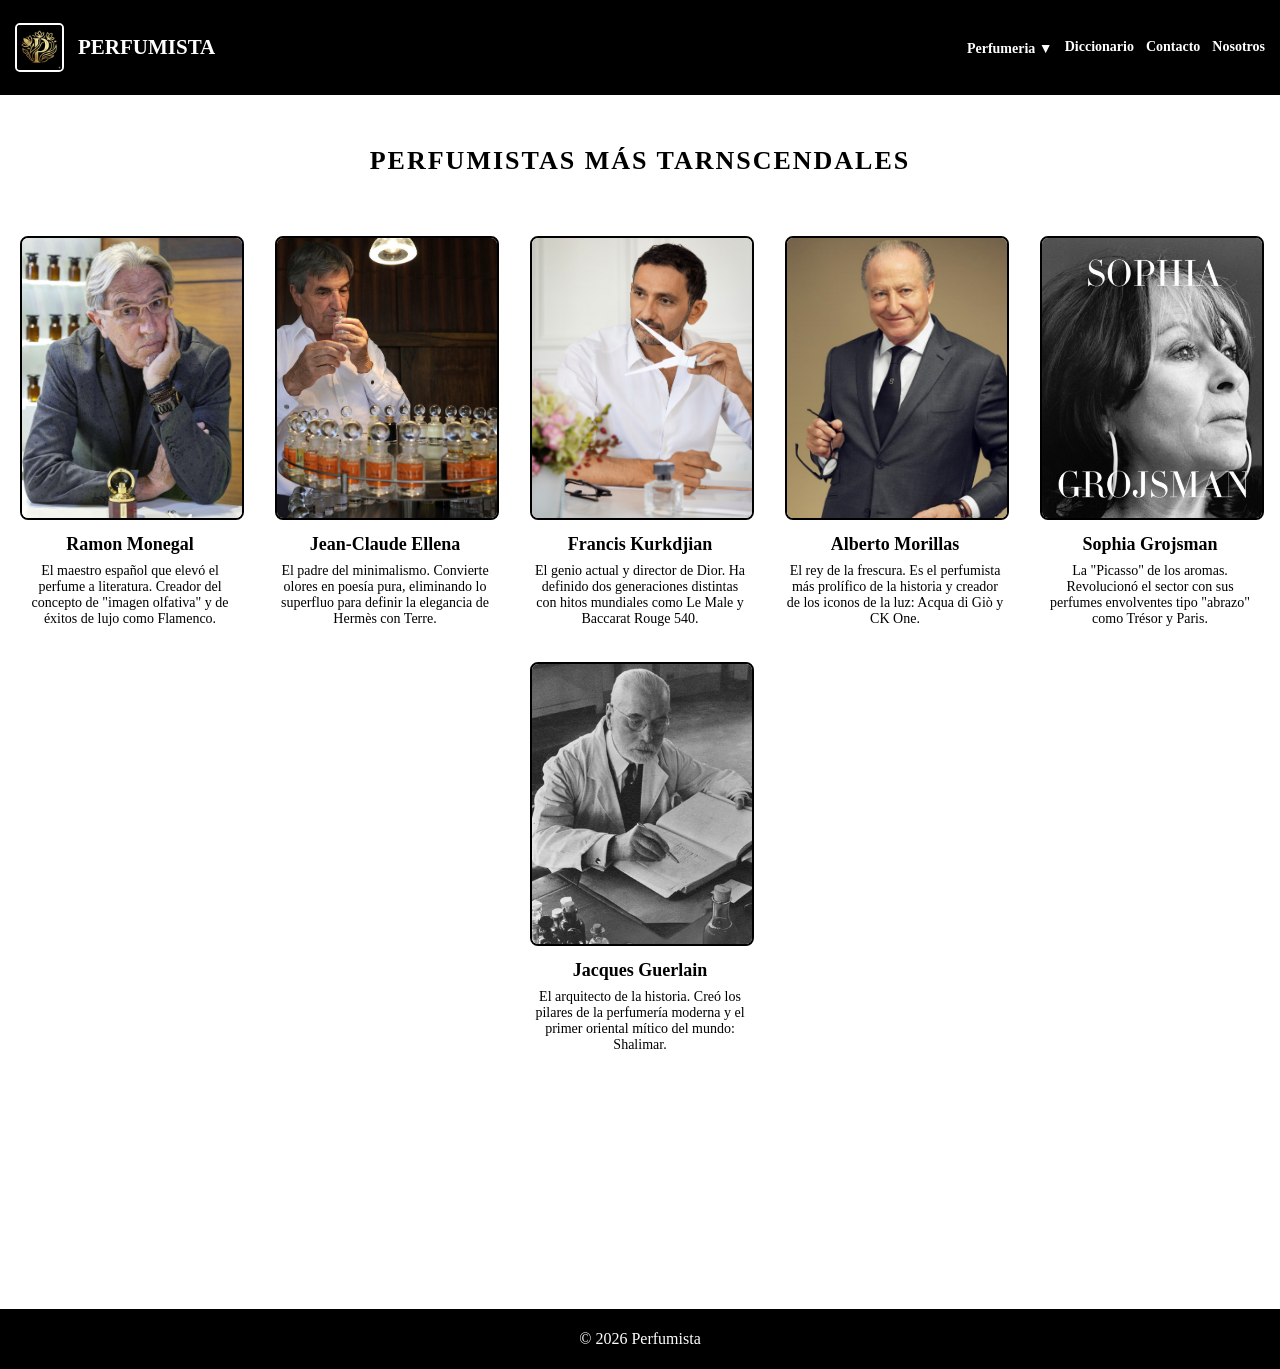
<file: perfumistas.html>
<!DOCTYPE html>
<html>
<head>
    <meta charset="UTF-8">
    <title>Perfumistas Transcendales</title>
    <link rel="stylesheet" href="perfumistas.css">
</head>

<body>

<header class="encabezado">
    <div class="encabezado-logo-contenedor">
        <img src="logo.png" class="encabezado-imagen">
        <div class="encabezado-logo"><a href="index.html">PERFUMISTA</a></div>
    </div>

<nav class="encabezado-menu">
    
    <div class="desplegable">
        <a href="#"> Perfumeria ▼</a>
        <ul class="submenu">
            <li><a href="familias olfativas.html">Familias</a></li>
            <li><a href="perfumistas.html">Perfumistas</a></li>
        </ul>
    </div>

    <a href="diccionario.html">Diccionario</a>
    <a href="Contacto.html">Contacto</a>
    <a href="sobre-nosotros.html">Nosotros</a>

</nav>
</header>

<section>
    
    <div class="perfumistas-header">
        <h1 class="perfumistas-titulo">Perfumistas más tarnscendales</h1>
    </div>

    <div class="perfumistas-contenedor">

        <div class="perfumista-item">
            <img src="ramon monegal.jpg" class="perfumista-imagen">
            <a href="https://www.youtube.com/watch?v=BEzwHDMOAeg" class="perfumista-nombre">Ramon Monegal</a>
            <p class="perfumista-texto">El maestro español que elevó el perfume a literatura. Creador del concepto 
            de "imagen olfativa" y de éxitos de lujo como Flamenco.</p>
        </div>

        <div class="perfumista-item">
            <img src="Jean-Claude Ellena.jpg" class="perfumista-imagen">
            <a href="https://www.youtube.com/watch?v=B4gUo3g9cBA" class="perfumista-nombre">Jean-Claude Ellena</a>
            <p class="perfumista-texto">El padre del minimalismo. Convierte olores en poesía pura, 
            eliminando lo superfluo para definir la elegancia de Hermès con Terre.</p>
        </div>

        <div class="perfumista-item">
            <img src="Francis Kurkdjian.jpg" class="perfumista-imagen">
            <a href="https://www.youtube.com/watch?v=o4kGK7fzKb8" class="perfumista-nombre">Francis Kurkdjian</a>
            <p class="perfumista-texto">El genio actual y director de Dior. Ha definido dos generaciones
             distintas con hitos mundiales como Le Male y Baccarat Rouge 540.</p>
        </div>

        <div class="perfumista-item">
            <img src="Alberto Morillas.jpg" class="perfumista-imagen">
            <a href="https://www.youtube.com/watch?v=Q6xMRnsJLrQ" class="perfumista-nombre">Alberto Morillas</a>
            <p class="perfumista-texto">El rey de la frescura. Es el perfumista más prolífico 
            de la historia y creador de los iconos de la luz: Acqua di Giò y CK One.</p>
        </div>

        <div class="perfumista-item">
            <img src="Sophia Grojsman Portrait.jpg" class="perfumista-imagen">
            <a href="https://www.youtube.com/watch?v=9il0xuFuAQY" class="perfumista-nombre">Sophia Grojsman</a>
            <p class="perfumista-texto">La "Picasso" de los aromas. Revolucionó el sector con sus perfumes
             envolventes tipo "abrazo" como Trésor y Paris.</p>
        </div>

        <div class="perfumista-item">
            <img src="jacques.jpg" class="perfumista-imagen">
            <a href="https://en.wikipedia.org/wiki/Jacques_Guerlain" class="perfumista-nombre">Jacques Guerlain</a>
            <p class="perfumista-texto">El arquitecto de la historia. Creó los pilares de la 
            perfumería moderna y el primer oriental mítico del mundo: Shalimar.</p>
        </div>

    </div>
</section>


<footer class="pie">
    <p>© 2026 Perfumista</p>
</footer>

</body>
</html>
</file>
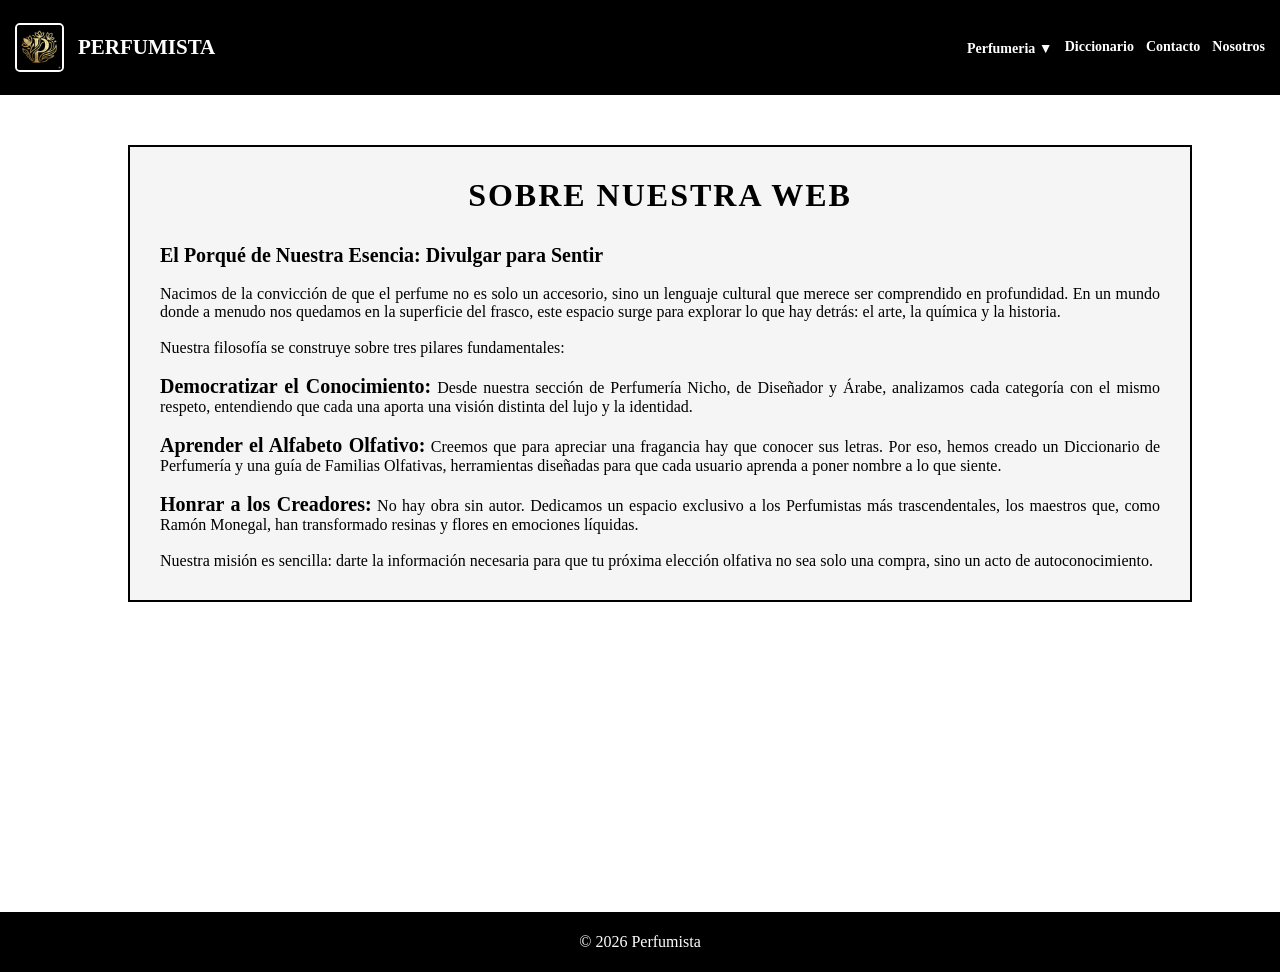
<file: sobre-nosotros.html>
<!DOCTYPE html>
<html>
<head>
    <meta charset="UTF-8">
    <title>Sobre nosotros</title>
    <link rel="stylesheet" href="nosotros.css">
</head>

<body>

<header class="encabezado">
    <div class="encabezado-logo-contenedor">
        <img src="logo.png" class="encabezado-imagen">
        <div class="encabezado-logo"><a href="index.html">PERFUMISTA</a></div>
    </div>

<nav class="encabezado-menu">
    
    <div class="desplegable">
        <a href="#"> Perfumeria ▼</a>
        <ul class="submenu">
            <li><a href="familias olfativas.html">Familias</a></li>
            <li><a href="perfumistas.html">Perfumistas</a></li>
        </ul>
    </div>

    <a href="diccionario.html">Diccionario</a>
    <a href="Contacto.html">Contacto</a>
    <a href="sobre-nosotros.html">Nosotros</a>

</nav>
</header>



    <section class="nosotros">
    <div class="nosotros-contenedor">

    <h1 class="nosotros-titulo">Sobre nuestra web</h1>

    <p class="nosotros-texto">
    <strong>El Porqué de Nuestra Esencia: Divulgar para Sentir</strong><br><br>
    Nacimos de la convicción de que el perfume no es solo un accesorio, sino un lenguaje cultural que merece ser comprendido en profundidad. En un mundo donde a menudo nos quedamos en la superficie del frasco, este espacio surge para explorar lo que hay detrás: el arte, la química y la historia.<br><br>
    Nuestra filosofía se construye sobre tres pilares fundamentales:<br><br>
    <strong>Democratizar el Conocimiento:</strong> Desde nuestra sección de Perfumería Nicho, de Diseñador y Árabe, analizamos cada categoría con el mismo respeto, entendiendo que cada una aporta una visión distinta del lujo y la identidad.<br><br>
    <strong>Aprender el Alfabeto Olfativo:</strong> Creemos que para apreciar una fragancia hay que conocer sus letras. Por eso, hemos creado un Diccionario de Perfumería y una guía de Familias Olfativas, herramientas diseñadas para que cada usuario aprenda a poner nombre a lo que siente.<br><br>
    <strong>Honrar a los Creadores:</strong> No hay obra sin autor. Dedicamos un espacio exclusivo a los Perfumistas más trascendentales, los maestros que, como Ramón Monegal, han transformado resinas y flores en emociones líquidas.<br><br>
    Nuestra misión es sencilla: darte la información necesaria para que tu próxima elección olfativa no sea solo una compra, sino un acto de autoconocimiento.
    </p>
    </div>
    </section>


    <footer class="pie">
        <p>© 2026 Perfumista</p>
    </footer>

</body>
</html>
</file>
<file: styles.css>
* {
    margin: 0;
    padding: 0;
    box-sizing: border-box;
}

body {
    display: flex;
    flex-direction: column;
}

.encabezado {
    background-color: black;
    color: white;
    width: 100%;
    height: 75px;  
    display: flex;
    justify-content: space-between;  
    align-items: center;
}

.encabezado-logo-contenedor {
    display: flex;
    align-items: center;
    gap: 14px;
}

.encabezado-logo a {
    font-size: 21px;
    font-weight: bold;
    color: white;
    text-decoration: none;
}

.encabezado-imagen {
    width: 45px;
    height: 45px;
    border-radius: 5px;
    border: 2px solid white;
    object-fit: cover;
}

.encabezado-menu {
    display: flex;
    gap: 12px;
    margin-right: 30px;
}

.encabezado-menu a {
    color: white;
    text-decoration: none;
    font-weight: bold;
    font-size: 14px;
}

.desplegable {
    position: relative;
}

.submenu {
    display: none;
    position: absolute;
    background-color: black;
    list-style: none;
    width: 140px;
    top: 100%;
    left: 0;
    padding: 5px;
    border: 1px solid dimgray;
    z-index: 10;
}

.submenu li a {
    padding: 3px;
    display: block;
    font-size: 13px;
    color: white;
    text-decoration: none;
}

.desplegable:hover .submenu {
    display: block;
}

.submenu li a:hover {
    background-color: dimgray;
}

.slider-marco {
    width: 100%;
    height: 450px;
    overflow: hidden;
    position: relative;
}

.slider-imagenes {
    display: flex;
    width: 500%; 
    animation: sliderAnimacion 15s infinite;
}

.slider-imagenes img {
    width: 100%;
    height: 450px;
    object-fit: cover;
}

@keyframes sliderAnimacion {
    0%   { margin-left: 0; }
    15%  { margin-left: 0; }
    20%  { margin-left: -100%; }
    35%  { margin-left: -100%; }
    40%  { margin-left: -200%; }
    55%  { margin-left: -200%; }
    60%  { margin-left: -300%; }
    75%  { margin-left: -300%; }
    80%  { margin-left: -400%; }
    95%  { margin-left: -400%; }
    100% { margin-left: 0; }
}

.inicio {
    display: flex;          
    justify-content: center;
    flex-wrap: wrap;
    gap: 100px;
    padding: 25px;
    animation: entrada-suave 0.9s ease-out;
}

.inicio-tarjeta {
    width: 500px;
    background: white;
    padding: 20px;
    border: 3px solid black;
    text-align: center;
}

.inicio-imagen {
    width: 100%;
    height: 180px;
    background: whitesmoke;
    object-fit: cover;
    border: 2px solid black;
    margin-bottom: 10px;
}

.inicio-tarjeta h2 {
    font-size: 20px;
    margin-bottom: 15px;
    color: black;
    text-transform: uppercase;
    letter-spacing: 1px;
}

.inicio-boton {
    display: inline-block;
    padding: 10px;
    background: black;
    color: white;
    font-weight: bold;
    cursor: pointer;
    text-decoration: none;
    transition: 0.3s;
}

.inicio-boton:hover {
    background: dimgray;
}

@keyframes entrada-suave {
    from {
        opacity: 0;
        transform: translateY(20px);
    }
    to {
        opacity: 1;
        transform: translateY(0);
    }
}

.pie {
    background-color: black;
    color: white;
    text-align: center;
    width: 100%;
    height: 60px;
    display: flex;              
    justify-content: center;    
    align-items: center;        
    margin-top: auto;
}

@media (max-width: 1300px) {
    .encabezado {
        padding: 10px 15px;
    }

    .slider-marco, .slider-imagenes img {
        height: 380px;
    }

    .inicio {
        gap: 60px;
    }

    .inicio-tarjeta {
        width: 420px;
    }
}

@media (max-width: 600px) {
    .encabezado {
        flex-direction: column;
        height: auto; 
        padding: 15px;
        gap: 12px;
        text-align: center;
    }

    .encabezado-logo-contenedor {
        justify-content: center;
        width: 100%;
    }

    .encabezado-menu {
        flex-direction: column;
        gap: 5px;
        width: 100%;
        margin-right: 0;
    }

    .encabezado-menu a {
        padding: 10px 0;
        border-bottom: 1px solid dimgray;
        width: 100%;
        display: block;
    }

    .submenu {
        position: static;
        width: 100%;
        border: none;
        background-color: #0a0a0a;
        padding: 5px 0;
    }

    .submenu li a {
        padding: 8px 0;
        color: #bbb;
    }

    .slider-marco {
        display: none;
    }

    .inicio {
        flex-direction: column;
        align-items: center;
        gap: 20px;
        padding: 15px;
    }

    .inicio-tarjeta {
        width: 100%;
        max-width: 350px;
    }
}
</file>
<file: categoria.css>
* {
    margin: 0;
    padding: 0;
}

body {
    display: flex;
    flex-direction: column;
    align-items: center;
}

.encabezado {
    background-color: black;
    color: white;
    width: 100%;
    height: 75px;  
    display: flex;
    justify-content: space-between;  
    align-items: center;
}

.encabezado-logo-contenedor {
    display: flex;
    align-items: center;
    gap: 14px;
}

.encabezado-logo a {
    font-size: 21px;
    font-weight: bold;
    color: white;
    text-decoration: none;
}

.encabezado-imagen {
    width: 45px;
    height: 45px;
    border-radius: 5px;
    border: 2px solid white;
    object-fit: cover;
}

.encabezado-menu {
    display: flex;
    gap: 12px;
    margin-right: 30px;
}

.encabezado-menu a {
    color: white;
    text-decoration: none;
    font-weight: bold;
    font-size: 14px;
}

.desplegable {
    position: relative;
}

.submenu {
    display: none;
    position: absolute;
    background-color: black;
    list-style: none;
    width: 140px;
    top: 100%;
    left: 0;
    padding: 5px;
    border: 1px solid dimgray;
}

.submenu li a {
    padding: 3px;
    display: block;
    font-size: 13px;
    color: white;
    text-decoration: none;
}

.desplegable:hover .submenu {
    display: block;
}

.submenu li a:hover {
    background-color: dimgray;
}

.tarjeta-categoria {
    text-align: center;
    animation: entrada-suave 0.9s ease-out;
}

.categoria-texto {
    text-align: center;
    padding: 40px 20px;
    max-width: 900px;
    margin: auto;
}

.categoria-texto h2,
.categoria-texto h1 {
    font-size: 32px;
    margin-bottom: 20px;
    text-transform: uppercase;
    letter-spacing: 2px;
    color: black;
}

.categoria-texto p {
    font-size: 17px;
    color: #333;
    line-height: 1.6;
}

.categoria-imagenes {
    padding: 40px;
    gap: 40px;
    display: grid;
    grid-template-columns: repeat(4, 1fr);
    justify-items: center;
    width: 100%;
    max-width: 1400px;
    animation: entrada-suave 0.9s ease-out;
}

.cuadro-categoria {
    width: 200px;
    height: 200px;
    border: 3px solid black;
    overflow: hidden;
    background: white;
}

.imagen-categoria {
    width: 100%;
    height: 100%;
    object-fit: cover;
}

.texto-debajo {
    text-align: center;
    font-size: 16px;
    font-weight: bold;
    margin-top: 10px;
    color: black;
}

@keyframes entrada-suave {
    from {
        opacity: 0;
        transform: translateY(20px);
    }
    to {
        opacity: 1;
        transform: translateY(0);
    }
}

.pie {
    background-color: black;
    color: white;
    text-align: center;
    width: 100%;
    height: 60px;
    display: flex;              
    justify-content: center;    
    align-items: center;        
    margin-top: 5%;
}

@media (max-width: 1300px) {
    .encabezado {
        padding: 10px 15px;
    }

    .categoria-imagenes {
        grid-template-columns: repeat(3, 1fr);
        gap: 30px;
    }

    .cuadro-categoria {
        width: 180px;
        height: 180px;
    }
}

@media (max-width: 600px) {
    .encabezado {
        flex-direction: column;
        height: 270px; 
        gap: 15px;
        text-align: center;
        height: auto;
    }

    .encabezado-logo-contenedor {
        justify-content: center;
        width: 100%;
    }

    .encabezado-menu {
        flex-direction: column;
        gap: 0;
        width: 100%;
        margin-right: 0;
    }

    .encabezado-menu a {
        padding: 12px; 
        border-bottom: 1px solid #333;
        width: 100%;
        display: block;
    }

    .submenu {
        position: static; 
        width: 100%;
        border: none;
        background-color: #0a0a0a;
        padding: 0;
    }

    .submenu li a {
        padding: 10px;
        color: #bbb;
    }

    .categoria-imagenes {
        grid-template-columns: repeat(3, 1fr);
    }

    .cuadro-categoria {
        width: 120px;
        height: 120px;
    }
}
</file>
<file: consejos.css>
* {
    margin: 0;
    padding: 0;
}

body {
    display: flex;
    flex-direction: column;;
}
.encabezado {
    background-color: #000;
    color: white;
    width: 100%;
    height: 75px;  
    display: flex;
    justify-content: space-between;  
    align-items: center;
            
}


.encabezado-logo-contenedor {
    display: flex;
    align-items: center;
    gap: 14px;
}

.encabezado-logo a {
    font-size: 21px;
    font-weight: bold;
    color: white;
    text-decoration: none;
}

.encabezado-imagen {
    width: 45px;
    height: 45px;
    border-radius: 5px;
    border: 2px solid #fff;
    object-fit: cover;
}

.encabezado-menu {
    display: flex;
    gap: 12px;
    margin-right: 30px
}

.encabezado-menu a {
    color: white;
    text-decoration: none;
    font-weight: bold;
    font-size: 14px;
}

.desplegable {
    position: relative;
}

.submenu {
    display: none;
    position: absolute;
    background-color: #000;
    list-style: none;
    width: 140px;
    top: 100%;
    left: 0;
    padding: 5px;
    border: 1px solid #444;
}

.submenu li a {
    padding: 3px;
    display: block;
    font-size: 13px;
    border-bottom: 1px solid #222;
}

.desplegable:hover .submenu {
    display: block;
}

.submenu li a:hover {
    background-color: #333;
}
.contenedor-titulo {
    text-align: center;
    padding: 15px;
}

.contenedor-titulo h1 {
    margin-bottom: 8px;
}

.contenedor-consejos {
    display: flex;
    flex-wrap: wrap;
    justify-content: center;
    width: 100%;
    gap: 20px;
    padding: 15px;
}

.tarjeta {
    width: 250px;
    border: 3px solid #000;
    padding: 15px;
    text-align: center;
    background-color: #fff;
    margin: 10px;
    animation: entrada-suave 0.9s ease-out;
}

.tarjeta img {
    width: 100%;
    height: 180px;
    object-fit: cover;
    border-radius: 5px;
    border: 2px solid #000;
    margin-bottom: 10px;
}

.tarjeta h3 {
    font-size: 18px;
    margin-bottom: 8px;
}

.tarjeta p {
    font-size: 14px;
    color: #555;
}

@keyframes entrada-suave {
    from {
        opacity: 0;
        transform: translateY(20px);
    }
    to {
        opacity: 1;
        transform: translateY(0);
    }
}

.pie {
    background-color: #000;
    color: white;
    text-align: center;
    width: 100%;
    height: 60px;
    display: flex;              
    justify-content: center;    
    align-items: center;        
    margin-top: 374px;         
}



@media (max-width: 1300px) {

    .encabezado {
        padding: 10px 15px;
    }

    .tarjeta {
        width: 45%;
        padding: 15px;
    }
}

@media (max-width: 600px) {

    .encabezado {
        flex-direction: column;
        padding: 10px;
        gap: 8px;
    }

    .encabezado-menu {
        flex-direction: column;
        gap: 5px;
        width: 100%;
    }

    .encabezado-menu a {
        padding: 5px 0;
        border-bottom: 1px solid #414141;
    }

    .tarjeta {
        width: 90%;
    }
}
</file>
<file: contacto.css>
* {
    margin: 0;
    padding: 0;
}

body {
    display: flex;
    flex-direction: column;
}

.encabezado {
    background-color: black;
    color: white;
    width: 100%;
    height: 75px;  
    display: flex;
    justify-content: space-between;  
    align-items: center;
}

.encabezado-logo-contenedor {
    display: flex;
    align-items: center;
    gap: 14px;
}

.encabezado-logo a {
    font-size: 21px;
    font-weight: bold;
    color: white;
    text-decoration: none;
}

.encabezado-imagen {
    width: 45px;
    height: 45px;
    border-radius: 5px;
    border: 2px solid white;
    object-fit: cover;
}

.encabezado-menu {
    display: flex;
    gap: 12px;
    margin-right: 30px;
}

.encabezado-menu a {
    color: white;
    text-decoration: none;
    font-weight: bold;
    font-size: 14px;
}

.desplegable {
    position: relative;
}

.submenu {
    display: none;
    position: absolute;
    background-color: black;
    list-style: none;
    width: 140px;
    top: 100%;
    left: 0;
    padding: 5px;
    border: 1px solid dimgray;
}

.submenu li a {
    padding: 3px;
    display: block;
    font-size: 13px;
    color: white;
    text-decoration: none;
}

.desplegable:hover .submenu {
    display: block;
}

.submenu li a:hover {
    background-color: dimgray;
}

.contenido-contacto {
    width: 60%;
    margin: auto;
    padding-top: 40px;
    margin-bottom: 50px; 
}

.contacto-titulo {
    font-size: 32px;
    text-align: center;
    margin-bottom: 20px;
    text-transform: uppercase;
    letter-spacing: 2px;
    color: black;
}

.formulario-basico {
    margin-top: 30px;
    border: 3px solid black;
    padding: 30px;
    background-color: whitesmoke; 
    animation: entrada-suave 0.9s ease-out;
}

.campo {
    margin-bottom: 22px;
}

.campo label {
    font-weight: bold;
    display: block;
    margin-bottom: 8px;
    color: black;
}

.campo input[type="text"],
.campo input[type="email"],
.campo select,
.campo textarea {
    width: 100%;
    padding: 10px;
    border: 1px solid black;
    font-size: 14px;
}

.contenedor-opciones {
    display: flex;
    gap: 20px;
    flex-wrap: wrap; 
    padding: 5px 0;
}

.opcion-radio, .opcion-check {
    display: flex;
    align-items: center;
    gap: 5px;
    cursor: pointer;
    font-size: 14px;
}

.contenedor-botones {
    display: flex;
    gap: 15px;
    margin-top: 20px;
}

.boton-enviar, .boton-reset {
    padding: 12px 20px;
    border: none;
    cursor: pointer;
    font-size: 16px;
    font-weight: bold;
    flex: 1; 
    transition: 0.3s;
}

.boton-enviar, .boton-reset {
    background-color: black;
    color: white;
}

.boton-enviar:hover {
    background-color: #5c5c5c;
}



.boton-reset:hover {
    background-color: #5c5c5c;
}

@keyframes entrada-suave {
    from {
        opacity: 0;
        transform: translateY(20px);
    }
    to {
        opacity: 1;
        transform: translateY(0);
    }
}

.pie {
    background-color: black;
    color: white;
    text-align: center;
    width: 100%;
    height: 60px;
    display: flex;              
    justify-content: center;    
    align-items: center;        
    margin-top: auto;
}

@media (max-width: 1300px) {
    .encabezado {
        padding: 10px 15px;
    }

    .contenido-contacto {
        width: 80%;
    }
}
@media (max-width: 600px) {
    .encabezado {
        flex-direction: column;
        height: auto; 
        padding: 15px 10px;
        gap: 10px;
        text-align: center;
    }

    .encabezado-logo-contenedor {
        justify-content: center;
        width: 100%;
    }

    .encabezado-menu {
        flex-direction: column;
        gap: 5px;
        width: 100%;
        margin-right: 0;
    }

    .encabezado-menu a {
        padding: 10px 0;
        border-bottom: 1px solid dimgray;
        width: 100%;
        display: block;
    }

    .submenu {
        position: static;
        width: 100%;
        border: none;
        background-color: #0a0a0a;
        padding: 5px 0;
    }

    .submenu li a {
        padding: 8px 0;
        color: #bbb;
    }

    .contenido-contacto {
        width: 90%;
        padding-top: 20px;
    }

    .contenedor-botones {
        flex-direction: column; 
        gap: 10px;
    }
}
</file>
<file: diccionario.css>
* {
    margin: 0;
    padding: 0;
}

body {
    display: flex;
    flex-direction: column;
}

.encabezado {
    background-color: #000;
    color: white;
    width: 100%;
    height: 75px;
    display: flex;
    justify-content: space-between;
    align-items: center;
}

.encabezado-logo-contenedor {
    display: flex;
    align-items: center;
    gap: 14px;
}

.encabezado-logo a {
    font-size: 21px;
    font-weight: bold;
    color: white;
    text-decoration: none;
}

.encabezado-imagen {
    width: 45px;
    height: 45px;
    border-radius: 5px;
    border: 2px solid #fff;
    object-fit: cover;
}

.encabezado-menu {
    display: flex;
    gap: 12px;
    margin-right: 30px;
}

.encabezado-menu a {
    color: white;
    text-decoration: none;
    font-weight: bold;
    font-size: 14px;
}

.desplegable {
    position: relative;
}

.submenu {
    display: none;
    position: absolute;
    background-color: black;
    list-style: none;
    width: 140px;
    top: 100%;
    left: 0;
    padding: 5px;
    border: 1px solid grey;
}

.submenu li a {
    padding: 3px;
    display: block;
    font-size: 13px;
    border-bottom: 1px solid #222;
}

.desplegable:hover .submenu {
    display: block;
}

.submenu li a:hover {
    background-color: grey;
}

.boton-consejos {
    display: inline-block;
    margin-top: 10px;
    padding: 4px;
    background-color: black;
    color: white;
    text-decoration: none;
    font-weight: bold;
    border: 2px solid black;
}

.boton-consejos:hover {
    background-color: #fff;
    color: black;
}


.categoria-texto {
    text-align: center;
    padding: 15px;
}

.contenedor-diccionario {
    display: flex;
    flex-wrap: wrap;
    justify-content: center;
    width: 100%;
    margin:  auto;
}

.caja-diccionario {
    width: 30%;
    border: 3px solid #000;
    padding: 15px;
    text-align: center;
    background-color: #fff;
    margin: 10px;
    animation: deslizamiento-lateral 0.9s ease-out;
}

.caja-diccionario h3 {
    font-size: 18px;
    margin-bottom: 8px;
    text-transform: uppercase;
    border-bottom: 1px solid #000;
    padding-bottom: 5px;
}

@keyframes deslizamiento-lateral {
    from {
        opacity: 0;
        transform: translateX(-25px);
    }
    to {
        opacity: 1;
        transform: translateX(0);
    }
}

.pie {
    background-color: #000;
    color: white;
    text-align: center;
    width: 100%;
    height: 60px;
    display: flex;
    justify-content: center;
    align-items: center;
    margin-top: 358px;
}


@media (max-width: 1300px) {

    .encabezado {
        padding: 10px 15px;
    }

    .caja-diccionario {
        width: 45%;
        padding: 15px;
    }
}

@media (max-width: 600px) {
    .encabezado {
        flex-direction: column;
        height: auto;
        padding: 15px 10px;
        gap: 10px;
        text-align: center;
    }

    .encabezado-logo-contenedor {
        justify-content: center;
        width: 100%;
    }

    .encabezado-menu {
        flex-direction: column;
        gap: 5px;
        width: 100%;
        margin-right: 0;
    }

    .encabezado-menu a {
        padding: 8px;
        border-bottom: 1px solid #414141;
        width: 100%;
        display: block;
    }

    .submenu {
        position: static;
        width: 100%;
        border: none;
        background-color: #0a0a0a;
        padding: 0px;
    }

    .submenu li a {
        padding: 10px;
        color: #bbb;
    }

    .caja-diccionario {
        width: 90%;
    }

    .pie {
        margin-top: 40px; 
        
    }
}
</file>
<file: estilosfamilia.css>
* {
    margin: 0;
    padding: 0;
    box-sizing: border-box;
}

html, body {
    height: 100%;
}

body {
    display: flex;
    flex-direction: column;
}

.encabezado {
    background-color: black;
    color: white;
    width: 100%;
    height: 75px;  
    display: flex;
    justify-content: space-between;  
    align-items: center;
}

.encabezado-logo-contenedor {
    display: flex;
    align-items: center;
    gap: 14px;
}

.encabezado-logo a {
    font-size: 21px;
    font-weight: bold;
    color: white;
    text-decoration: none;
}

.encabezado-imagen {
    width: 45px;
    height: 45px;
    border-radius: 5px;
    border: 2px solid white;
    object-fit: cover;
}

.encabezado-menu {
    display: flex;
    gap: 12px;
    margin-right: 30px;
}

.encabezado-menu a {
    color: white;
    text-decoration: none;
    font-weight: bold;
    font-size: 14px;
}

.desplegable {
    position: relative;
}

.submenu {
    display: none;
    position: absolute;
    background-color: black;
    list-style: none;
    width: 140px;
    top: 100%;
    left: 0;
    padding: 5px;
    border: 1px solid dimgray;
    z-index: 10;
}

.submenu li a {
    padding: 3px;
    display: block;
    font-size: 13px;
    color: white;
    text-decoration: none;
}

.desplegable:hover .submenu {
    display: block;
}

.submenu li a:hover {
    background-color: dimgray;
}

.familias {
    width: 95%;
    max-width: 1200px;
    margin: 40px auto;
    padding: 20px;
    animation: entrada-suave 0.9s ease-out;
}

.familias-titulo {
    font-size: 32px;
    font-weight: bold;
    text-align: center;
    margin-bottom: 40px;
    text-transform: uppercase;
    letter-spacing: 2px;
    color: black;
}

.familias-grid {
    display: grid;
    grid-template-columns: repeat(5, 1fr);
    gap: 35px;
}

.familia-imagen {
    width: 100%;
    height: 150px;
    background-color: whitesmoke;
    border: 2px solid black;
    border-radius: 8px;
    object-fit: cover;
    transition: transform 0.3s ease, border-color 0.3s ease;
}

.familia-item:hover .familia-imagen {
    transform: scale(1.05);
    border-color: dimgray;
}

.familia-texto {
    margin-top: 10px;
    font-size: 16px;
    font-weight: bold;
    color: black;
    text-align: center;
    transition: color 0.3s ease;
}

.familia-item:hover .familia-texto {
    color: dimgray;
}
@keyframes entrada-suave {
    from {
        opacity: 0;
        transform: translateY(20px);
    }
    to {
        opacity: 1;
        transform: translateY(0);
    }
}

.pie {
    background-color: black;
    color: white;
    text-align: center;
    width: 100%;
    height: 60px;
    display: flex;              
    justify-content: center;    
    align-items: center;        
    margin-top: auto;
}

@media (max-width: 1300px) {
    .encabezado {
        padding: 10px 15px;
    }

    .familias {
        width: 90%;
    }

    .familias-titulo {
        font-size: 26px;
    }

    .familias-grid {
        grid-template-columns: repeat(4, 1fr);
        gap: 25px;
    }
}

@media (max-width: 600px) {
    .encabezado {
        flex-direction: column;
        height: 270px; 
        gap: 15px;
        text-align: center;
    }

    .encabezado-logo-contenedor {
        justify-content: center;
        width: 100%;
    }

    .encabezado-menu {
        flex-direction: column;
        gap: 0;
        width: 100%;
        margin-right: 0;
    }

    .encabezado-menu a {
        padding: 12px; 
        border-bottom: 1px solid #333;
        width: 100%;
        display: block;
    }

    .submenu {
        position: static; 
        width: 100%;
        border: none;
        background-color: #0a0a0a;
        padding: 0;
    }

    .submenu li a {
        padding: 10px;
        color: #bbb;
    }

    .familias-grid {
        grid-template-columns: repeat(2, 1fr);
        gap: 20px;
    }

    .familias-titulo {
        font-size: 22px;
    }
}
</file>
<file: perfumistas.css>
* {
    margin: 0;
    padding: 0;
}

body {
    display: flex;
    flex-direction: column;
}
.encabezado {
    background-color: black;
    color: white;
    width: 100%;
    height: 75px;  
    display: flex;
    justify-content: space-between;  
    align-items: center;
}

.encabezado-logo-contenedor {
    display: flex;
    align-items: center;
    gap: 14px;
}

.encabezado-logo a {
    font-size: 21px;
    font-weight: bold;
    color: white;
    text-decoration: none;
}

.encabezado-imagen {
    width: 45px;
    height: 45px;
    border-radius: 5px;
    border: 2px solid white;
    object-fit: cover;
}

.encabezado-menu {
    display: flex;
    gap: 12px;
    margin-right: 30px;
}

.encabezado-menu a {
    color: white;
    text-decoration: none;
    font-weight: bold;
    font-size: 14px;
}

.desplegable {
    position: relative;
}

.submenu {
    display: none;
    position: absolute;
    background-color: black;
    list-style: none;
    width: 140px;
    top: 100%;
    left: 0;
    padding: 5px;
    border: 1px solid dimgray;
}

.submenu li a {
    padding: 3px;
    display: block;
    font-size: 13px;
    color: white;
    text-decoration: none;
}

.desplegable:hover .submenu {
    display: block;
}

.submenu li a:hover {
    background-color: dimgray;
}

.perfumistas-titulo {
    margin: 4%;
    font-size: 32px; 
    font-weight: bold;
    text-align: center;
    letter-spacing: 2px;
    margin-bottom: 60px;
    text-transform: uppercase;
    color: black;
}

.perfumista-item {
    width: 250px;
    text-align: center;
}

.perfumista-imagen {
    width: 100%;
    height: 280px; 
    background-color: whitesmoke;
    border: 2px solid black;
    border-radius: 8px;
    object-fit: cover;
}

.perfumista-nombre {
    display: block;
    margin-top: 10px;
    font-weight: bold;
    color: black;
    text-decoration: none;
    font-size: 18px;
}

.perfumista-nombre:hover {
    color: dimgray;
}

.perfumista-texto {
    text-align: center;
    margin-top: 8px;
    font-size: 14px;
    color: black;
}

.perfumistas-contenedor {
    display: flex;
    flex-wrap: wrap;
    justify-content: center;
    gap: 35px;
    padding: 20px;
    animation: entrada-suave 0.9s ease-out;
}

@keyframes entrada-suave {
    from {
        opacity: 0;
        transform: translateY(20px);
    }
    to {
        opacity: 1;
        transform: translateY(0);
    }
}

.pie {
    background-color: black;
    color: white;
    text-align: center;
    width: 100%;
    height: 60px;
    display: flex;              
    justify-content: center;    
    align-items: center;        
    margin-top: 236px; 
}

@media (max-width: 1300px) {
    .encabezado {
        padding: 10px 15px;
    }

    .perfumistas-titulo {
        font-size: 26px;
        margin-bottom: 40px;
    }

    .perfumista-item {
        width: 220px;
    }
}

@media (max-width: 600px) {
    .encabezado {
        flex-direction: column;
        height: auto; 
        padding: 15px 10px;
        gap: 10px;
        text-align: center;
    }

    .encabezado-logo-contenedor {
        justify-content: center;
        width: 100%;
    }

    .encabezado-menu {
        flex-direction: column;
        gap: 5px;
        width: 100%;
        margin-right: 0;
    }

    .encabezado-menu a {
        padding: 8px 0;
        border-bottom: 1px solid dimgray;
        width: 100%;
        display: block;
    }

    .submenu {
        position: static;
        width: 100%;
        border: none;
        background-color: #0a0a0a;
        padding: 5px 0;
    }

    .submenu li a {
        padding: 8px;
        color: #bbb;
    }

    .perfumista-item {
        width: 80%;
    }

    .pie {
        margin-top: 20px;
    }
}
</file>
<file: nosotros.css>
* {
    margin: 0;
    padding: 0;
}

body {
    display: flex;
    flex-direction: column;
}

.encabezado {
    background-color: black;
    color: white;
    width: 100%;
    height: 75px;  
    display: flex;
    justify-content: space-between;  
    align-items: center;
}

.encabezado-logo-contenedor {
    display: flex;
    align-items: center;
    gap: 14px;
}

.encabezado-logo a {
    font-size: 21px;
    font-weight: bold;
    color: white;
    text-decoration: none;
}

.encabezado-imagen {
    width: 45px;
    height: 45px;
    border-radius: 5px;
    border: 2px solid white;
    object-fit: cover;
}

.encabezado-menu {
    display: flex;
    gap: 12px;
    margin-right: 30px;
}

.encabezado-menu a {
    color: white;
    text-decoration: none;
    font-weight: bold;
    font-size: 14px;
}

.desplegable {
    position: relative;
}

.submenu {
    display: none;
    position: absolute;
    background-color: black;
    list-style: none;
    width: 140px;
    top: 100%;
    left: 0;
    padding: 5px;
    border: 1px solid dimgray;
}

.submenu li a {
    padding: 3px;
    display: block;
    font-size: 13px;
}

.desplegable:hover .submenu {
    display: block;
}

.submenu li a:hover {
    background-color: dimgray;
}

.nosotros {
    width: 100%;
    display: flex;
    justify-content: center;
    padding: 50px 20px;
}

.nosotros-contenedor {
    max-width: 1500px;
    background-color: whitesmoke;
    padding: 40px;
    border: 2px solid black;
    animation: entrada-suave 0.9s ease-out;
}

.nosotros-titulo {
    font-size: 32px;
    text-align: center;
    margin-bottom: 30px;
    text-transform: uppercase;
    letter-spacing: 2px;
    color: black;
}

.nosotros-texto {
    font-size: 16px;
    color: black;
    text-align: justify;
}

.nosotros-texto strong {
    color: black;
    font-size: 20px;
}

@keyframes entrada-suave {
    from {
        opacity: 0;
        transform: translateY(20px);
    }
    to {
        opacity: 1;
        transform: translateY(0);
    }
}

.pie {
    background-color: black;
    color: white;
    text-align: center;
    width: 100%;
    height: 60px;
    display: flex;              
    justify-content: center;    
    align-items: center;        
    margin-top: 260px;
}

@media (max-width: 1300px) {
    .encabezado {
        padding: 10px 15px;
    }

    .nosotros-contenedor {
        max-width: 1000px;
        padding: 30px;
    }
}

@media (max-width: 600px) {
    .encabezado {
        flex-direction: column;
        padding: 10px;
        gap: 8px;
        text-align: center;
    }

    .encabezado-menu {
        flex-direction: column;
        gap: 5px;
        width: 100%;
    }

    .encabezado-menu a {
        padding: 6px 0;
        border-bottom: 1px solid dimgray;
    }
}
</file>
